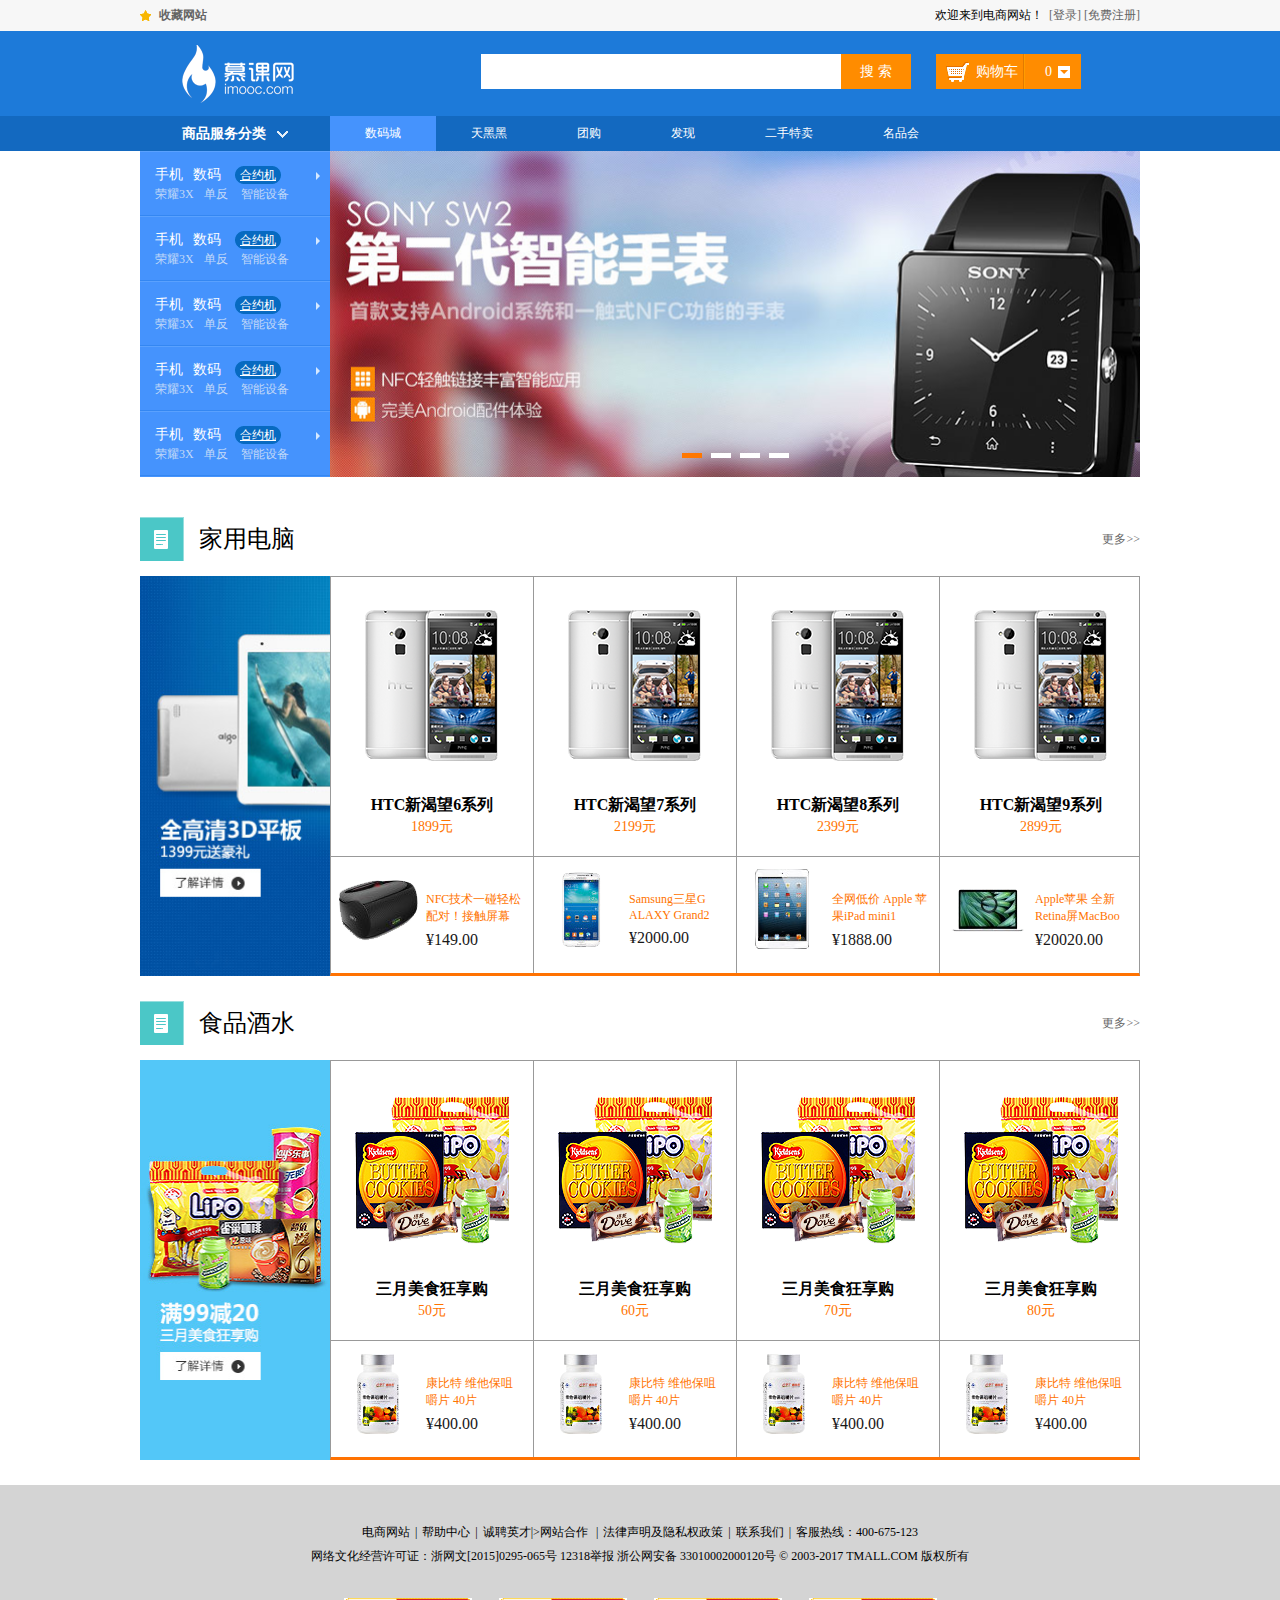
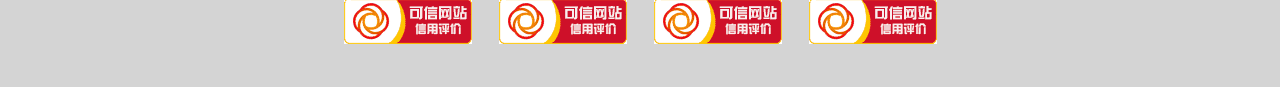
<file: index.html>
<!DOCTYPE html>
<html lang="en">

<head>
  <meta charset="UTF-8">
  <meta name="viewport" content="width=device-width, initial-scale=1.0">
  <meta http-equiv="X-UA-Compatible" content="ie=edge">
  <title>电商网站首页</title>
  <link href="css/reset.css" rel="stylesheet" type="text/css" />
  <link href="css/main.css" rel="stylesheet" type="text/css" />
  <script src="js/script.js" type="text/javascript"></script>
</head>

<body>

  <div class="headerBar">
    <div class="topBar">
      <div class="comWidth">
        <div class="leftArea">
          <a href="#" class="collection">收藏网站</a>
        </div>
        <div class="rightArea">
          欢迎来到电商网站！&nbsp;&nbsp;<a href="login.html">[登录]</a>&nbsp;<a href="register.html">[免费注册]</a>
        </div>
      </div>
    </div>
    <div class="logoBar">
      <div class="comWidth">
        <div class="logo fl">
          <a href="#"><img src="images/logo/logo.png" alt="电商网站" /></a>
        </div>
        <div class="search_box fl">
          <input type="text" class="search_text fl" />
          <input type="button" value="搜 索" class="search_btn fr" />
        </div>
        <div class="shopCar fr">
          <span class="shopText fl">购物车</span>
          <span class="shopNum fl">0</span>
        </div>
      </div>
    </div>

    <div class="navBox">
      <div class="comWidth">
        <div class="shopClass fl">
          <h3>商品服务分类<i></i></h3>
          <!--列表-->
          <div class="shopClass_show">
            <dl class="shopClass_item">
              <dt>
              <a href="#" class="b">手机</a><a href="#" class="b">数码</a> <a href="#" class="aLink">合约机</a>
              </dt>
              <dd>
                <a href="#">荣耀3X</a><a href="#">单反</a> <a href="#">智能设备</a>
              </dd>
            </dl>

            <dl class="shopClass_item">
              <dt>
              <a href="#" class="b">手机</a><a href="#" class="b">数码</a> <a href="#" class="aLink">合约机</a>
              </dt>
              <dd>
                <a href="#">荣耀3X</a><a href="#">单反</a> <a href="#">智能设备</a>
              </dd>
            </dl>

            <dl class="shopClass_item">
              <dt>
              <a href="#" class="b">手机</a><a href="#" class="b">数码</a> <a href="#" class="aLink">合约机</a>
              </dt>
              <dd>
                <a href="#">荣耀3X</a><a href="#">单反</a> <a href="#">智能设备</a>
              </dd>
            </dl>

            <dl class="shopClass_item">
              <dt>
              <a href="#" class="b">手机</a><a href="#" class="b">数码</a> <a href="#" class="aLink">合约机</a>
              </dt>
              <dd>
                <a href="#">荣耀3X</a><a href="#">单反</a> <a href="#">智能设备</a>
              </dd>
            </dl>

            <dl class="shopClass_item">
              <dt>
              <a href="#" class="b">手机</a><a href="#" class="b">数码</a> <a href="#" class="aLink">合约机</a>
              </dt>
              <dd>
                <a href="#">荣耀3X</a><a href="#">单反</a> <a href="#">智能设备</a>
              </dd>
            </dl>
          </div>
          <div class="shopClass_list hide">
            <div class="shopClass_cont">
              <dl class="shopList_item">
                <dt>数码</dt>
                <dd>
                  <a href="#">耳机</a>
                  <a href="#">手机壳</a>
                  <a href="#">显示器</a>
                  <a href="#">移动硬盘</a>
                  <a href="#">充电宝</a>
                  <a href="#">机械键盘</a>
                </dd>
              </dl>

              <dl class="shopList_item">
                <dt>女装</dt>
                <dd>
                  <a href="#">卫衣</a>
                  <a href="#">连衣裙</a>
                  <a href="#">衬衫</a>
                  <a href="#">t恤</a>
                  <a href="#">外套</a>
                  <a href="#">牛仔裤</a>
                </dd>
              </dl>

              <dl class="shopList_item">
                <dt>男装</dt>
                <dd>
                  <a href="#">冲锋衣</a>
                  <a href="#">外套</a>
                  <a href="#">夹克</a>
                  <a href="#">t恤</a>
                  <a href="#">牛仔裤</a>
                  <a href="#">衬衫</a>
                </dd>
              </dl>

              <dl class="shopList_item">
                <dt>母婴</dt>
                <dd>
                  <a href="#">玩具</a>
                  <a href="#">新款童装</a>
                  <a href="#">婴儿床</a>
                  <a href="#">亲子装</a>
                  <a href="#">童鞋</a>
                  <a href="#">婴儿服</a>
                </dd>
              </dl>

              <dl class="shopList_item">
                <dt>美妆</dt>
                <dd>
                  <a href="#">面膜</a>
                  <a href="#">香水</a>
                  <a href="#">口红</a>
                  <a href="#">洗发水</a>
                  <a href="#">眼霜</a>
                  <a href="#">洗面奶</a>
                </dd>
              </dl>

              <dl class="shopList_item">
                <dt>家居</dt>
                <dd>
                  <a href="#">沙发</a>
                  <a href="#">窗帘</a>
                  <a href="#">花架</a>
                  <a href="#">电脑桌</a>
                  <a href="#">衣柜</a>
                  <a href="#">鞋柜</a>
                  <a href="#">茶几</a>
                  <a href="#">藏酒柜</a>
                </dd>
              </dl>

              <dl class="shopList_item">
                <dt>美食</dt>
                <dd>
                  <a href="#">茶叶</a>
                  <a href="#">零食</a>
                  <a href="#">咖啡</a>
                  <a href="#">水果</a>
                  <a href="#">巧克力</a>
                  <a href="#">零食包</a>
                </dd>
              </dl>


              <!-- <dl class="shopList_item">
                <dt>户外运动</dt>
                <dd>
                  <a href="#">运动鞋</a>
                  <a href="#">钓竿</a>
                  <a href="#">运动套装</a>
                  <a href="#">篮球鞋</a>
                  <a href="#">运动裤</a>
                  <a href="#">安踏鞋</a>
                </dd>
              </dl> -->

              <div class="shopList_links">
                <a href="#">数码城数码城<span></span></a>
                <a href="#">数码城数码城<span></span></a>
              </div>

            </div>
          </div>
        </div>
        <ul class="nav fl">
          <li><a href="#" class="active">数码城</a></li>
          <li><a href="#">天黑黑</a></li>
          <li><a href="#">团购</a></li>
          <li><a href="#">发现</a></li>
          <li><a href="#">二手特卖</a></li>
          <li><a href="#">名品会</a></li>
        </ul>
      </div>
    </div>

  </div>

  <div class="banner comWidth clearfix">
    <div class="banner_bar banner_big" id="banner_bar">

      <ul class="imgBox" id="list" style="left: -810px;">
        <li><img src="images/banner/banner3.png" alt="1"></li>
        <li><img src="images/banner/banner0.png" alt="1"></li>
        <li><img src="images/banner/banner1.png" alt="2"></li>
        <li><img src="images/banner/banner2.png" alt="3"></li>
        <li><img src="images/banner/banner3.png" alt="4"></li>
        <li><img src="images/banner/banner0.png" alt="4"></li>
      </ul>
      <div class="imgNum" id="buttons">
        <span index="1" class="active"></span>
        <span index="2"></span>
        <span index="3"></span>
        <span index="4"></span>
      </div>
      <a href="javascript:;" id="prev" class="arrow">&lt;</a>
      <a href="javascript:;" id="next" class="arrow">&gt;</a>
    </div>
  </div>





  <div class="hr_25">

  </div>
  <div class="shopTit comWidth">
    <span class="icon"></span>
    <h3>家用电脑</h3>
    <a href="#" class="more">更多&gt;&gt;</a>
  </div>
  <div class="shopList comWidth">
    <div class="leftArea clearfix">
      <div class="banner_bar banner_sm">
        <ul class="imgBox">
          <li><a href="#"><img src="images/banner/banner_sm01.png" alt="banner" /></a></li>
          <li><a href="#"><img src="images/banner/banner_sm02.png" alt="banner" /></a></li>
        </ul>
        <div class="imgNum">
          <a href="#" class="active"></a>
          <a href="#"></a>

        </div>
      </div>
    </div>
    <div class="rightArea">
      <div class="shopList_top clearfix">
        <div class="shop_item">
          <div class="shop_img">
            <a href="#"><img src="images/shop/shop_phone.png" alt="HTC新渴望8系列"/></a>
          </div>
          <h3>HTC新渴望6系列</h3>
          <p>1899元</p>
        </div>

        <div class="shop_item">
          <div class="shop_img">
            <a href="#"><img src="images/shop/shop_phone.png" alt="HTC新渴望8系列"/></a>
          </div>
          <h3>HTC新渴望7系列</h3>
          <p>2199元</p>
        </div>

        <div class="shop_item">
          <div class="shop_img">
            <a href="#"><img src="images/shop/shop_phone.png" alt="HTC新渴望8系列"/></a>
          </div>
          <h3>HTC新渴望8系列</h3>
          <p>2399元</p>
        </div>

        <div class="shop_item">
          <div class="shop_img">
            <a href="#"><img src="images/shop/shop_phone.png" alt="HTC新渴望8系列"/></a>
          </div>
          <h3>HTC新渴望9系列</h3>
          <p>2899元</p>
        </div>


      </div>

      <div class="shopList_sm">
        <div class="shopItem_sm">
          <div class="shopItem_smImg">
            <a href="#"><img src="images/shop/shop_sm_cam.png" alt="" /></a>
          </div>
          <div class="shopItem_text">
            <p>
              NFC技术一碰轻松配对！接触屏幕
            </p>
            <h3>¥149.00</h3>
          </div>
        </div>

        <div class="shopItem_sm">
          <div class="shopItem_smImg">
            <a href="#"><img src="images/shop/shop_sm_samsung.png" alt="" /></a>
          </div>
          <div class="shopItem_text">
            <p>
              Samsung三星G ALAXY Grand2
            </p>
            <h3>¥2000.00</h3>
          </div>
        </div>

        <div class="shopItem_sm">
          <div class="shopItem_smImg">
            <a href="#"><img src="images/shop/shop_sm_ipad.png" alt="" /></a>
          </div>
          <div class="shopItem_text">
            <p>
              全网低价 Apple 苹果iPad mini1
            </p>
            <h3>¥1888.00</h3>
          </div>
        </div>

        <div class="shopItem_sm">
          <div class="shopItem_smImg">
            <a href="#"><img src="images/shop/shop_sm_apple.png" alt="" /></a>
          </div>
          <div class="shopItem_text">
            <p>
              Apple苹果 全新 Retina屏MacBoo
            </p>
            <h3>¥20020.00</h3>
          </div>
        </div>

      </div>

    </div>
  </div>

  <div class="clearfix"></div>
  <div class="hr_25">

  </div>
  <div class="shopTit comWidth">
    <span class="icon"></span>
    <h3>食品酒水</h3>
    <a href="#" class="more">更多&gt;&gt;</a>
  </div>

  <div class="shopList comWidth">
    <div class="leftArea clearfix">
      <div class="banner_bar banner_sm">
        <ul class="imgBox">
          <li><a href="#"><img src="images/banner/banner_sm02.png" alt="banner" /></a></li>
          <li><a href="#"><img src="images/banner/banner_sm01.png" alt="banner" /></a></li>
        </ul>
        <div class="imgNum">
          <a href="#" class="active"></a>
          <a href="#"></a>

        </div>
      </div>
    </div>
    <div class="rightArea">
      <div class="shopList_top clearfix">
        <div class="shop_item">
          <div class="shop_img">
            <a href="#"><img src="images/shop/shop_food.png" alt="HTC新渴望8系列"/></a>
          </div>
          <h3>三月美食狂享购</h3>
          <p>50元</p>
        </div>

        <div class="shop_item">
          <div class="shop_img">
            <a href="#"><img src="images/shop/shop_food.png" alt="HTC新渴望8系列"/></a>
          </div>
          <h3>三月美食狂享购</h3>
          <p>60元</p>
        </div>

        <div class="shop_item">
          <div class="shop_img">
            <a href="#"><img src="images/shop/shop_food.png" alt="HTC新渴望8系列"/></a>
          </div>
          <h3>三月美食狂享购</h3>
          <p>70元</p>
        </div>

        <div class="shop_item">
          <div class="shop_img">
            <a href="#"><img src="images/shop/shop_food.png" alt="HTC新渴望8系列"/></a>
          </div>
          <h3>三月美食狂享购</h3>
          <p>80元</p>
        </div>


      </div>

      <div class="shopList_sm">
        <div class="shopItem_sm">
          <div class="shopItem_smImg">
            <a href="#"><img src="images/shop/shop_sm_vitamin.png" alt="" /></a>
          </div>
          <div class="shopItem_text">
            <p>
              康比特 维他保咀 嚼片 40片
            </p>
            <h3>¥400.00</h3>
          </div>
        </div>

        <div class="shopItem_sm">
          <div class="shopItem_smImg">
            <a href="#"><img src="images/shop/shop_sm_vitamin.png" alt="" /></a>
          </div>
          <div class="shopItem_text">
            <p>
              康比特 维他保咀 嚼片 40片
            </p>
            <h3>¥400.00</h3>
          </div>
        </div>

        <div class="shopItem_sm">
          <div class="shopItem_smImg">
            <a href="#"><img src="images/shop/shop_sm_vitamin.png" alt="" /></a>
          </div>
          <div class="shopItem_text">
            <p>
              康比特 维他保咀 嚼片 40片
            </p>
            <h3>¥400.00</h3>
          </div>
        </div>

        <div class="shopItem_sm">
          <div class="shopItem_smImg">
            <a href="#"><img src="images/shop/shop_sm_vitamin.png" alt="" /></a>
          </div>
          <div class="shopItem_text">
            <p>
              康比特 维他保咀 嚼片 40片
            </p>
            <h3>¥400.00</h3>
          </div>
        </div>

      </div>

    </div>
  </div>

  <div class="hr_25">

  </div>
  <div class="clearfix"></div>
  <div class="footer">
    <p><a href="#">电商网站</a><i>|</i><a href="#">帮助中心</a><i>|</i><a href="#">诚聘英才</a<i>|</i>><a href="#">网站合作</a>
      <i>|</i><a href="#">法律声明及隐私权政策</a><i>|</i><a href="#">联系我们</a><i>|</i>客服热线：400-675-123</p>
    <p>网络文化经营许可证：浙网文[2015]0295-065号 12318举报 浙公网安备 33010002000120号 © 2003-2017 TMALL.COM 版权所有</p>
    <p class="web"><a href="#"><img src="images/logo/footer_logo.png" alt="logo" /></a>
      <a href="#"><img src="images/logo/footer_logo.png" alt="logo" /></a>
      <a href="#"><img src="images/logo/footer_logo.png" alt="logo" /></a>
      <a href="#"><img src="images/logo/footer_logo.png" alt="logo" /></a></p>
  </div>


</body>

</html>
</file>
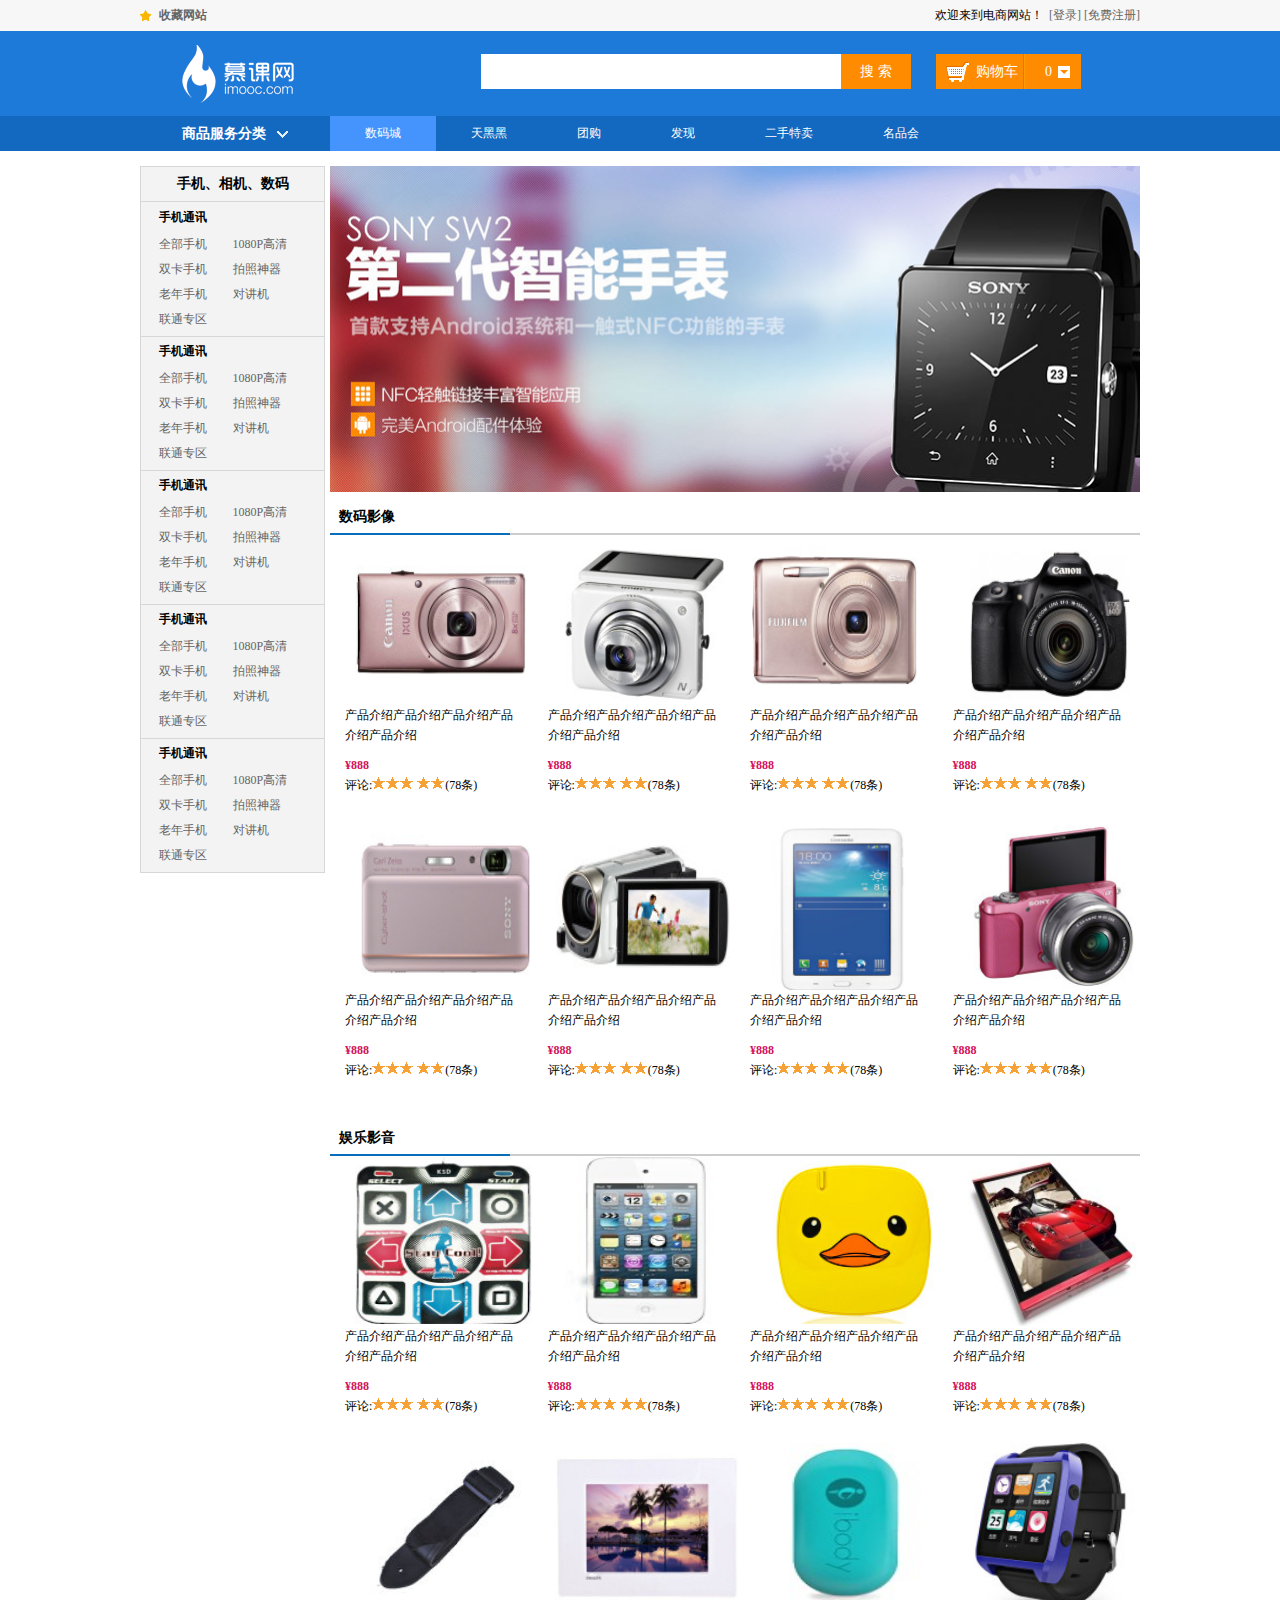
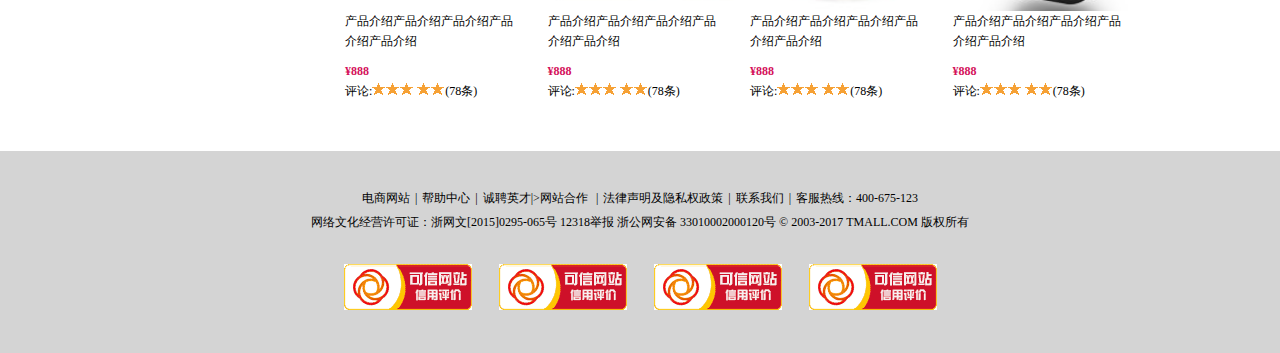
<file: classify.html>
<!DOCTYPE html>
<html lang="en">

<head>
  <meta charset="UTF-8">
  <meta name="viewport" content="width=device-width, initial-scale=1.0">
  <meta http-equiv="X-UA-Compatible" content="ie=edge">
  <title>产品分类</title>
  <link href="css/reset.css" rel="stylesheet" type="text/css" />
  <link href="css/main.css" rel="stylesheet" type="text/css" />
</head>

<body>
  <div class="headerBar">
    <div class="topBar">
      <div class="comWidth">
        <div class="leftArea">
          <a href="#" class="collection">收藏网站</a>
        </div>
        <div class="rightArea">
          欢迎来到电商网站！&nbsp;&nbsp;<a href="login.html">[登录]</a>&nbsp;<a href="register.html">[免费注册]</a>
        </div>
      </div>
    </div>
    <div class="logoBar">
      <div class="comWidth">
        <div class="logo fl">
          <a href="#"><img src="images/logo/logo.png" alt="电商网站" /></a>
        </div>
        <div class="search_box fl">
          <input type="text" class="search_text fl" />
          <input type="button" value="搜 索" class="search_btn fr" />
        </div>
        <div class="shopCar fr">
          <span class="shopText fl">购物车</span>
          <span class="shopNum fl">0</span>
        </div>
      </div>
    </div>

    <div class="navBox">
      <div class="comWidth">
        <div class="shopClass fl">
          <h3>商品服务分类<i></i></h3>
        </div>
        <ul class="nav fl">
          <li><a href="#" class="active">数码城</a></li>
          <li><a href="#">天黑黑</a></li>
          <li><a href="#">团购</a></li>
          <li><a href="#">发现</a></li>
          <li><a href="#">二手特卖</a></li>
          <li><a href="#">名品会</a></li>
        </ul>
      </div>
    </div>
  </div>

  <div class="hr_15"></div>
  <div class="clearfix"></div>
  <div class="comWidth products">
    <div class="leftArea">
      <div class="leftNav">
        <h3 class="nav_title">手机、相机、数码</h3>
        <div class="nav_cont">
          <h3>手机通讯</h3>
          <ul class="navCont_list clearfix">
            <li><a href="#">全部手机</a></li>
            <li><a href="#">1080P高清</a></li>
            <li><a href="#">双卡手机</a></li>
            <li><a href="#">拍照神器</a></li>
            <li><a href="#">老年手机</a></li>
            <li><a href="#">对讲机</a></li>
            <li><a href="#">联通专区</a></li>
          </ul>
        </div>

        <div class="nav_cont">
          <h3>手机通讯</h3>
          <ul class="navCont_list clearfix">
            <li><a href="#">全部手机</a></li>
            <li><a href="#">1080P高清</a></li>
            <li><a href="#">双卡手机</a></li>
            <li><a href="#">拍照神器</a></li>
            <li><a href="#">老年手机</a></li>
            <li><a href="#">对讲机</a></li>
            <li><a href="#">联通专区</a></li>
          </ul>
        </div>


        <div class="nav_cont">
          <h3>手机通讯</h3>
          <ul class="navCont_list clearfix">
            <li><a href="#">全部手机</a></li>
            <li><a href="#">1080P高清</a></li>
            <li><a href="#">双卡手机</a></li>
            <li><a href="#">拍照神器</a></li>
            <li><a href="#">老年手机</a></li>
            <li><a href="#">对讲机</a></li>
            <li><a href="#">联通专区</a></li>
          </ul>
        </div>


        <div class="nav_cont">
          <h3>手机通讯</h3>
          <ul class="navCont_list clearfix">
            <li><a href="#">全部手机</a></li>
            <li><a href="#">1080P高清</a></li>
            <li><a href="#">双卡手机</a></li>
            <li><a href="#">拍照神器</a></li>
            <li><a href="#">老年手机</a></li>
            <li><a href="#">对讲机</a></li>
            <li><a href="#">联通专区</a></li>
          </ul>
        </div>


        <div class="nav_cont">
          <h3>手机通讯</h3>
          <ul class="navCont_list clearfix">
            <li><a href="#">全部手机</a></li>
            <li><a href="#">1080P高清</a></li>
            <li><a href="#">双卡手机</a></li>
            <li><a href="#">拍照神器</a></li>
            <li><a href="#">老年手机</a></li>
            <li><a href="#">对讲机</a></li>
            <li><a href="#">联通专区</a></li>
          </ul>
        </div>
      </div>
    </div>
    <div class="rightArea">
      <div class="banner_bar banner_big">
        <ul class="imgBox">
          <li><a href="#"><img src="images/banner/banner0.png" alt="banner" /></a></li>
          <li><a href="#"><img src="images/banner/banner1.png" alt="banner" /></a></li>
          <li><a href="#"><img src="images/banner/banner2.png" alt="banner" /></a></li>
          <li><a href="#"><img src="images/banner/banner3.png" alt="banner" /></a></li>
        </ul>
        <div class="imgNum">
          <a href="#" class="active"></a>
          <a href="#"></a>
          <a href="#"></a>
          <a href="#"></a>
        </div>
      </div>

      <div class="hr_7"> </div>
      <div class="products_title">
        <h3>数码影像</h3>
      </div>

      <div class="products_list clearfix">
        <div class="item">
          <div class="item_cont">
            <div class="img_item">
              <a href="#"><img src="images/shop/products_canon.png" alt="" /></a>
            </div>
            <p><a href="#">产品介绍产品介绍产品介绍产品介绍产品介绍</a></p>
            <p class="money">¥888</p>
            <p>评论:<span class="stars"></span><span class="stars"></span><span class="stars"></span>
              <span class="stars"></span><span class="stars"></span><a href="#">(78条)</a></p>
          </div>
        </div>

        <div class="item">
          <div class="item_cont">
            <div class="img_item">
              <a href="#"><img src="images/shop/products_canon1.png" alt="" /></a>
            </div>
            <p><a href="#">产品介绍产品介绍产品介绍产品介绍产品介绍</a></p>
            <p class="money">¥888</p>
            <p>评论:<span class="stars"></span><span class="stars"></span><span class="stars"></span>
              <span class="stars"></span><span class="stars"></span><a href="#">(78条)</a></p>
          </div>
        </div>

        <div class="item">
          <div class="item_cont">
            <div class="img_item">
              <a href="#"><img src="images/shop/products_canon2.png" alt="" /></a>
            </div>
            <p><a href="#">产品介绍产品介绍产品介绍产品介绍产品介绍</a></p>
            <p class="money">¥888</p>
            <p>评论:<span class="stars"></span><span class="stars"></span><span class="stars"></span>
              <span class="stars"></span><span class="stars"></span><a href="#">(78条)</a></p>
          </div>
        </div>

        <div class="item">
          <div class="item_cont">
            <div class="img_item">
              <a href="#"><img src="images/shop/products_canon3.png" alt="" /></a>
            </div>
            <p><a href="#">产品介绍产品介绍产品介绍产品介绍产品介绍</a></p>
            <p class="money">¥888</p>
            <p>评论:<span class="stars"></span><span class="stars"></span><span class="stars"></span>
              <span class="stars"></span><span class="stars"></span><a href="#">(78条)</a></p>
          </div>
        </div>



        <div class="item">
          <div class="item_cont">
            <div class="img_item">
              <a href="#"><img src="images/shop/products_canon4.png" alt="" /></a>
            </div>
            <p><a href="#">产品介绍产品介绍产品介绍产品介绍产品介绍</a></p>
            <p class="money">¥888</p>
            <p>评论:<span class="stars"></span><span class="stars"></span><span class="stars"></span>
              <span class="stars"></span><span class="stars"></span><a href="#">(78条)</a></p>
          </div>
        </div>

        <div class="item">
          <div class="item_cont">
            <div class="img_item">
              <a href="#"><img src="images/shop/products_canon5.png" alt="" /></a>
            </div>
            <p><a href="#">产品介绍产品介绍产品介绍产品介绍产品介绍</a></p>
            <p class="money">¥888</p>
            <p>评论:<span class="stars"></span><span class="stars"></span><span class="stars"></span>
              <span class="stars"></span><span class="stars"></span><a href="#">(78条)</a></p>
          </div>
        </div>

        <div class="item">
          <div class="item_cont">
            <div class="img_item">
              <a href="#"><img src="images/shop/products_canon6.png" alt="" /></a>
            </div>
            <p><a href="#">产品介绍产品介绍产品介绍产品介绍产品介绍</a></p>
            <p class="money">¥888</p>
            <p>评论:<span class="stars"></span><span class="stars"></span><span class="stars"></span>
              <span class="stars"></span><span class="stars"></span><a href="#">(78条)</a></p>
          </div>
        </div>

        <div class="item">
          <div class="item_cont">
            <div class="img_item">
              <a href="#"><img src="images/shop/products_canon7.png" alt="" /></a>
            </div>
            <p><a href="#">产品介绍产品介绍产品介绍产品介绍产品介绍</a></p>
            <p class="money">¥888</p>
            <p>评论:<span class="stars"></span><span class="stars"></span><span class="stars"></span>
              <span class="stars"></span><span class="stars"></span><a href="#">(78条)</a></p>
          </div>
        </div>

      </div>

      <div class="hr_15"> </div>
      <div class="products_title clearfix">
        <h3>娱乐影音</h3>
      </div>
      <div class="products_list clearfix">
        <div class="item">
          <div class="item_cont">
            <div class="img_item">
              <a href="#"><img src="images/shop/entertainment.png" alt="" /></a>
            </div>
            <p><a href="#">产品介绍产品介绍产品介绍产品介绍产品介绍</a></p>
            <p class="money">¥888</p>
            <p>评论:<span class="stars"></span><span class="stars"></span><span class="stars"></span>
              <span class="stars"></span><span class="stars"></span><a href="#">(78条)</a></p>
          </div>
        </div>

        <div class="item">
          <div class="item_cont">
            <div class="img_item">
              <a href="#"><img src="images/shop/entertainment1.png" alt="" /></a>
            </div>
            <p><a href="#">产品介绍产品介绍产品介绍产品介绍产品介绍</a></p>
            <p class="money">¥888</p>
            <p>评论:<span class="stars"></span><span class="stars"></span><span class="stars"></span>
              <span class="stars"></span><span class="stars"></span><a href="#">(78条)</a></p>
          </div>
        </div>

        <div class="item">
          <div class="item_cont">
            <div class="img_item">
              <a href="#"><img src="images/shop/entertainment2.png" alt="" /></a>
            </div>
            <p><a href="#">产品介绍产品介绍产品介绍产品介绍产品介绍</a></p>
            <p class="money">¥888</p>
            <p>评论:<span class="stars"></span><span class="stars"></span><span class="stars"></span>
              <span class="stars"></span><span class="stars"></span><a href="#">(78条)</a></p>
          </div>
        </div>

        <div class="item">
          <div class="item_cont">
            <div class="img_item">
              <a href="#"><img src="images/shop/entertainment3.png" alt="" /></a>
            </div>
            <p><a href="#">产品介绍产品介绍产品介绍产品介绍产品介绍</a></p>
            <p class="money">¥888</p>
            <p>评论:<span class="stars"></span><span class="stars"></span><span class="stars"></span>
              <span class="stars"></span><span class="stars"></span><a href="#">(78条)</a></p>
          </div>
        </div>



        <div class="item">
          <div class="item_cont">
            <div class="img_item">
              <a href="#"><img src="images/shop/entertainment4.png" alt="" /></a>
            </div>
            <p><a href="#">产品介绍产品介绍产品介绍产品介绍产品介绍</a></p>
            <p class="money">¥888</p>
            <p>评论:<span class="stars"></span><span class="stars"></span><span class="stars"></span>
              <span class="stars"></span><span class="stars"></span><a href="#">(78条)</a></p>
          </div>
        </div>

        <div class="item">
          <div class="item_cont">
            <div class="img_item">
              <a href="#"><img src="images/shop/entertainment5.png" alt="" /></a>
            </div>
            <p><a href="#">产品介绍产品介绍产品介绍产品介绍产品介绍</a></p>
            <p class="money">¥888</p>
            <p>评论:<span class="stars"></span><span class="stars"></span><span class="stars"></span>
              <span class="stars"></span><span class="stars"></span><a href="#">(78条)</a></p>
          </div>
        </div>

        <div class="item">
          <div class="item_cont">
            <div class="img_item">
              <a href="#"><img src="images/shop/entertainment6.png" alt="" /></a>
            </div>
            <p><a href="#">产品介绍产品介绍产品介绍产品介绍产品介绍</a></p>
            <p class="money">¥888</p>
            <p>评论:<span class="stars"></span><span class="stars"></span><span class="stars"></span>
              <span class="stars"></span><span class="stars"></span><a href="#">(78条)</a></p>
          </div>
        </div>

        <div class="item">
          <div class="item_cont">
            <div class="img_item">
              <a href="#"><img src="images/shop/entertainment7.png" alt="" /></a>
            </div>
            <p><a href="#">产品介绍产品介绍产品介绍产品介绍产品介绍</a></p>
            <p class="money">¥888</p>
            <p>评论:<span class="stars"></span><span class="stars"></span><span class="stars"></span>
              <span class="stars"></span><span class="stars"></span><a href="#">(78条)</a></p>
          </div>
        </div>

      </div>


    </div>
  </div>


  <div class="clearfix"></div>
  <div class="footer">
    <p><a href="#">电商网站</a><i>|</i><a href="#">帮助中心</a><i>|</i><a href="#">诚聘英才</a<i>|</i>><a href="#">网站合作</a>
      <i>|</i><a href="#">法律声明及隐私权政策</a><i>|</i><a href="#">联系我们</a><i>|</i>客服热线：400-675-123</p>
    <p>网络文化经营许可证：浙网文[2015]0295-065号 12318举报 浙公网安备 33010002000120号 © 2003-2017 TMALL.COM 版权所有</p>
    <p class="web"><a href="#"><img src="images/logo/footer_logo.png" alt="logo" /></a>
      <a href="#"><img src="images/logo/footer_logo.png" alt="logo" /></a>
      <a href="#"><img src="images/logo/footer_logo.png" alt="logo" /></a>
      <a href="#"><img src="images/logo/footer_logo.png" alt="logo" /></a></p>
  </div>







</body>

</html>
</file>
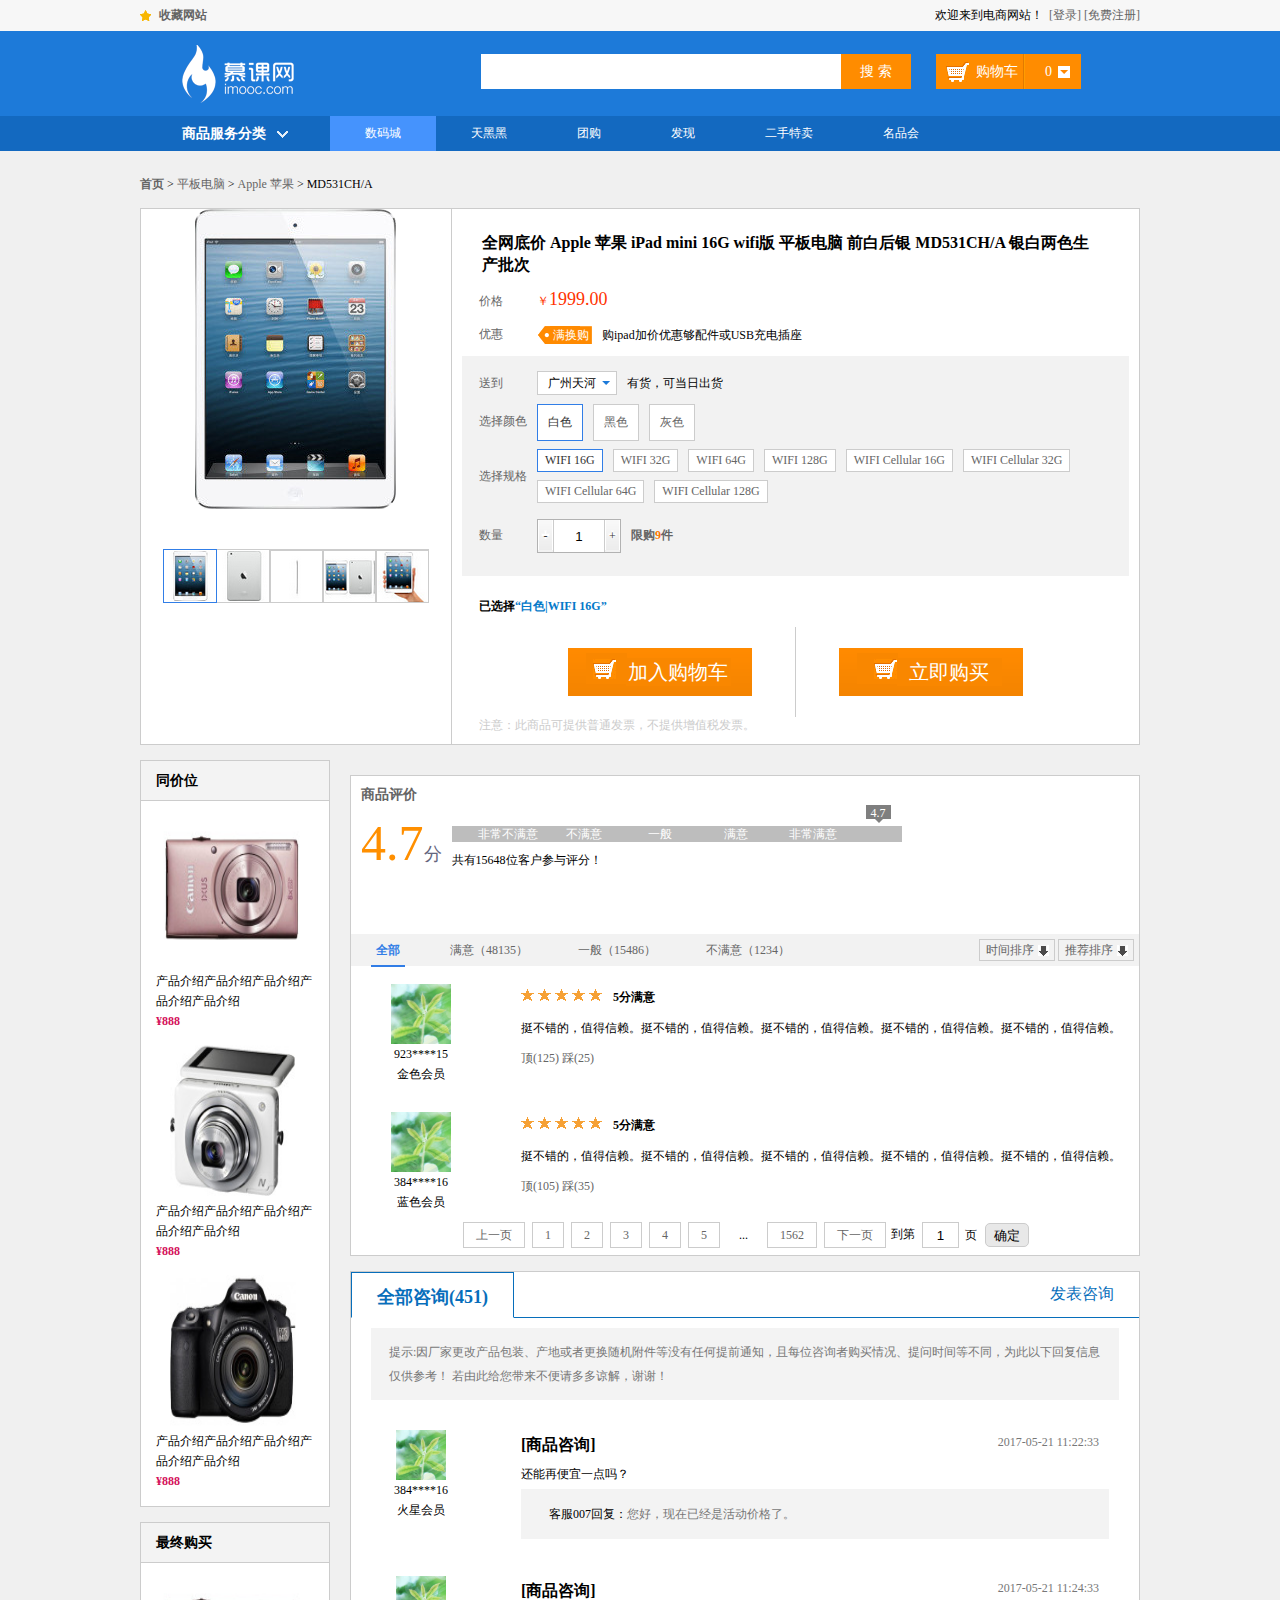
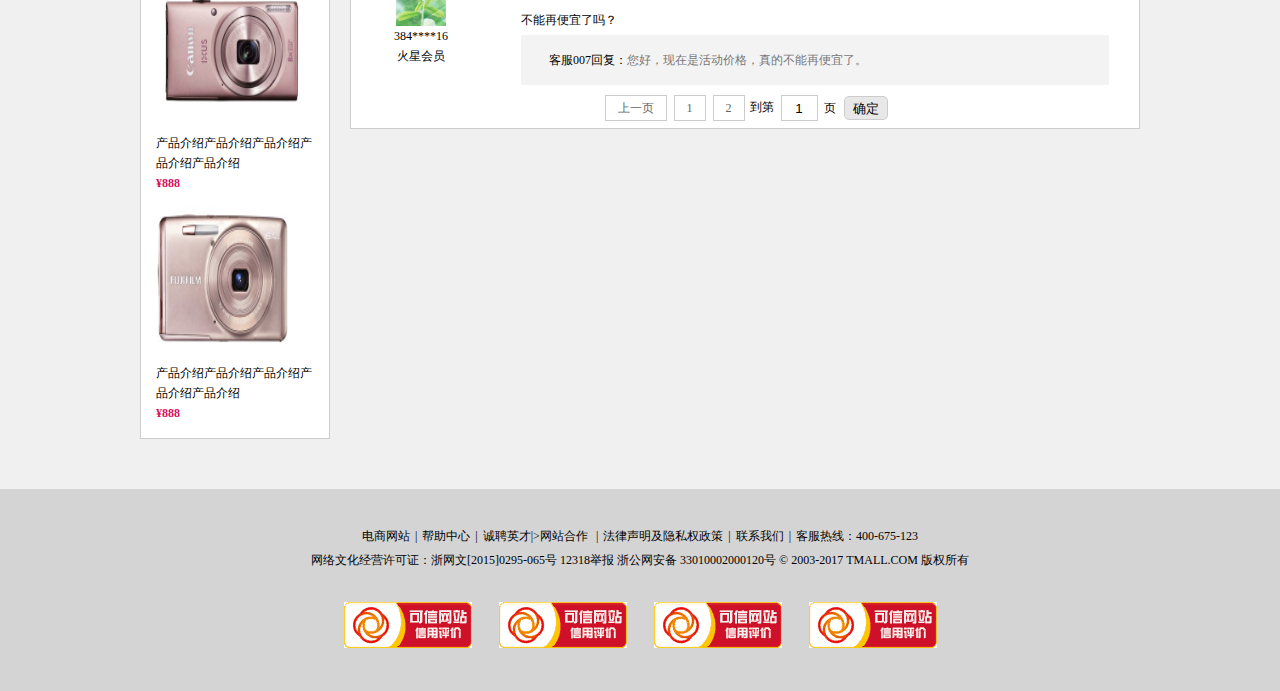
<file: evaluate.html>
<!DOCTYPE html>
<html lang="en">

<head>
  <meta charset="UTF-8">
  <meta name="viewport" content="width=device-width, initial-scale=1.0">
  <meta http-equiv="X-UA-Compatible" content="ie=edge">
  <title>商品评价</title>
  <link href="css/reset.css" rel="stylesheet" type="text/css" />
  <link href="css/main.css" rel="stylesheet" type="text/css" />
</head>

<body class="gray">
  <div class="headerBar">
    <div class="topBar">
      <div class="comWidth">
        <div class="leftArea">
          <a href="#" class="collection">收藏网站</a>
        </div>
        <div class="rightArea">
          欢迎来到电商网站！&nbsp;&nbsp;<a href="login.html">[登录]</a>&nbsp;<a href="register.html">[免费注册]</a>
        </div>
      </div>
    </div>
    <div class="logoBar">
      <div class="comWidth">
        <div class="logo fl">
          <a href="#"><img src="images/logo/logo.png" alt="电商网站" /></a>
        </div>
        <div class="search_box fl">
          <input type="text" class="search_text fl" />
          <input type="button" value="搜 索" class="search_btn fr" />
        </div>
        <div class="shopCar fr">
          <span class="shopText fl">购物车</span>
          <span class="shopNum fl">0</span>
        </div>
      </div>
    </div>


    <div class="navBox">
      <div class="comWidth">
        <div class="shopClass fl">
          <h3>商品服务分类<i></i></h3>
        </div>
        <ul class="nav fl">
          <li><a href="#" class="active">数码城</a></li>
          <li><a href="#">天黑黑</a></li>
          <li><a href="#">团购</a></li>
          <li><a href="#">发现</a></li>
          <li><a href="#">二手特卖</a></li>
          <li><a href="#">名品会</a></li>
        </ul>
      </div>
    </div>
  </div>


  <div class="userPosition comWidth">
    <strong><a href="#">首页</a></strong>
    <span>&nbsp;&gt;&nbsp;</span>
    <a href="#">平板电脑</a>
    <span>&nbsp;&gt;&nbsp;</span>
    <a href="#">Apple 苹果</a>
    <span>&nbsp;&gt;&nbsp;</span>
    <em>MD531CH/A </em>
  </div>
  <div class="description_info comWidth">
    <div class="description clearfix">
      <div class="leftArea">
        <div class="description_imgs">
          <div class="des_imgs_big">
            <img src="images/shop/des_imgs_big.png" alt="" />
          </div>
          <ul class="des_imgs_sm clearfix">
            <li><a href="#"><img src="images/shop/des_imgs_sm.png"  class="active" alt=""/></a></li>
            <li><a href="#"><img src="images/shop/des_imgs_sm1.png"  alt="" /></a></li>
            <li><a href="#"><img src="images/shop/des_imgs_sm2.png" alt="" /></a></li>
            <li><a href="#"><img src="images/shop/des_imgs_sm3.png" alt="" /></a></li>
            <li><a href="#"><img src="images/shop/des_imgs_sm4.png" alt="" /></a></li>
          </ul>
        </div>
      </div>
      <div class="rightArea">
        <div class="des_content">
          <h3 class="des_content_tit">全网底价 Apple 苹果 iPad mini 16G wifi版 平板电脑 前白后银 MD531CH/A 银白两色生 产批次</h3>
          <div class="dl clearfix">
            <div class="dt">价格</div>
            <div class="dd"><span class="des_money"><em>￥</em>1999.00</span></div>
          </div>

          <div class="dl clearfix">
            <div class="dt">优惠</div>
            <div class="dd">
              <span class="des_discount"><i class="des_discount_icon">满换购</i><em>购ipad加价优惠够配件或USB充电插座</em></span></div>
          </div>

          <div class="des_position">
            <div class="dl clearfix">
              <div class="dt">送到</div>
              <div class="dd">
                <div class="select">
                  <h3>广州天河</h3><span></span>
                  <ul class="show_select">
                    <li>黄埔</li>
                    <li>越秀</li>
                    <li>白云</li>
                  </ul>

                </div>
              </div>

              <span class="theGoods">有货，可当日出货</span>
            </div>

            <div class="dl clearfix">
              <div class="dt colorSelect">选择颜色</div>
              <div class="dd clearfix">
                <div class="des_item des_item_active">白色</div>
                <div class="des_item">黑色</div>
                <div class="des_item">灰色</div>
              </div>
            </div>


            <div class="dl clearfix">
              <div class="dt des_select_more">选择规格</div>
              <div class="dd clearfix ">
                <div class="des_item des_item_sm des_item_active">WIFI 16G</div>
                <div class="des_item des_item_sm">WIFI 32G</div>
                <div class="des_item des_item_sm">WIFI 64G</div>
                <div class="des_item des_item_sm">WIFI 128G</div>
                <div class="des_item des_item_sm">WIFI Cellular 16G</div>
                <div class="des_item des_item_sm">WIFI Cellular 32G</div>
                <div class="des_item des_item_sm">WIFI Cellular 64G</div>
                <div class="des_item des_item_sm">WIFI Cellular 128G</div>
              </div>
            </div>

            <div class="dl">
              <div class="dt des_num_select">数量</div>
              <div class="dd clearfix">
                <div class="des_number">
                  <div class="reduction">-</div>
                  <div class="des_input">
                    <input type="text" value="1" /></div>
                  <div class="plus">+</div>
                </div>
                <span class="buy">限购<em>9</em>件</span>
              </div>
            </div>


          </div>

          <div class="des_select">
            已选择<span>“白色|WIFI 16G”</span>
          </div>

          <div class="shopping_cart">

            <a href="#" class="shopping_btn"><i class="shopcar"></i>加入购物车</a>

            <span class="line"></span>

            <a href="#" class="buynow_btn"><i class="shopcar"></i>立即购买</a>
          </div>
          <div class="shop_invoice">
            注意：此商品可提供普通发票，不提供增值税发票。
          </div>
        </div>
      </div>
    </div>
  </div>
  <div class="hr_15"></div>
  <div class="des_info comWidth clearfix">
    <div class="leftArea">
      <div class="recommend">
        <h3 class="tit">同价位</h3>

        <div class="item">
          <div class="item_cont">
            <div class="img_item">
              <a href="#"><img src="images/shop/products_canon.png" alt="" /></a>
            </div>
            <p><a href="#">产品介绍产品介绍产品介绍产品介绍产品介绍</a></p>
            <p class="money">¥888</p>
          </div>
        </div>

        <div class="item">
          <div class="item_cont">
            <div class="img_item">
              <a href="#"><img src="images/shop/products_canon1.png" alt="" /></a>
            </div>
            <p><a href="#">产品介绍产品介绍产品介绍产品介绍产品介绍</a></p>
            <p class="money">¥888</p>
          </div>
        </div>

        <div class="item">
          <div class="item_cont">
            <div class="img_item">
              <a href="#"><img src="images/shop/products_canon3.png" alt="" /></a>
            </div>
            <p><a href="#">产品介绍产品介绍产品介绍产品介绍产品介绍</a></p>
            <p class="money">¥888</p>
          </div>
        </div>
      </div>

      <div class="hr_15"></div>

      <div class="recommend">
        <h3 class="tit">最终购买</h3>

        <div class="item">
          <div class="item_cont">
            <div class="img_item">
              <a href="#"><img src="images/shop/products_canon.png" alt="" /></a>
            </div>
            <p><a href="#">产品介绍产品介绍产品介绍产品介绍产品介绍</a></p>
            <p class="money">¥888</p>
          </div>
        </div>


        <div class="item">
          <div class="item_cont">
            <div class="img_item">
              <a href="#"><img src="images/shop/products_canon2.png" alt="" /></a>
            </div>
            <p><a href="#">产品介绍产品介绍产品介绍产品介绍产品介绍</a></p>
            <p class="money">¥888</p>
          </div>
        </div>

      </div>
    </div>


    <div class="rightArea">
      <!-- <div class="des_infoContent">
        <ul class="des_tit">
          <li class="active"><span>产品介绍</span></li>
          <li><span>商品评价(9652)</span></li>
        </ul>
        <div class="ad">
          <a href="#"><img src="images/logo/ad.png" /></a>
        </div>

        <div class="info_text">
          <div class="info_tit">
            <h3>强烈推荐</h3>
            <h4>货比三家</h4>
          </div>
          <p>
            现在就是买mini的好时候！换代清仓直降，但苹果品质不变！A5双核，内置Lightning闪电接口，正反可插，方便人性。 小身材，炫丽的7.9英寸显示屏，7.2mm的厚度，薄如铅笔。女生包包随身携带更时尚！ facetime视频通话，与密友24小时畅聊不断线。微信倾力打造，你的智能助理。 苹果的牌子就不用我说了，1111补仓，存货不多哦！
          </p>
          <div class="hr_45"> </div>

          <div class="info_tit">
            <h3>精美图片</h3>

          </div>
          <p>
            苹果iPad7.9 英寸显示屏可带来新的iPad体验，绚丽的显示屏，在每一寸画面中呈现灵动鲜活的美妙影像。 苹果miniMD528CH/A采用500 万像素 iSight 摄像头，清晰记录每一次的幸福。
          </p>
          <div class="hr_45"> </div>

          <img src="images/logo/ipad.png" class="center" />
          <div class="hr_45"> </div>

        </div>

      </div> -->
      <div class="hr_15"></div>

      <div class="des_infoContent">
        <h3 class="shopDes_tit">商品评价</h3>
        <div class="score_box clearfix">
          <div class="score">
            <span>4.7</span><em>分</em>
          </div>
          <div class="score_speed">
            <ul class="score_speed_text">
              <li class="speed_01">非常不满意</li>
              <li class="speed_02">不满意</li>
              <li class="speed_03">一般</li>
              <li class="speed_04">满意</li>
              <li>非常满意</li>
            </ul>
            <div class="score_num">
              4.7<i></i>
            </div>
            <p>共有15648位客户参与评分！</p>
          </div>
        </div>


        <div class="review_tab">
          <ul class="review fl">
            <li><a href="#" class="active">全部</a></li>
            <li><a href="#">满意（48135）</a></li>
            <li><a href="#">一般（15486）</a></li>
            <li><a href="#">不满意（1234）</a></li>
          </ul>
          <div class="review_sort fr">
            <a href="#" class="review_time">时间排序</a>
            <a href="#" class="review_reco">推荐排序</a>
          </div>
        </div>

        <div class="review_listBox">
          <div class="review_list clearfix">
            <div class="review_uesrHead fl">
              <div class="review_user">
                <img src="images/logo/user.jpg" alt="" />
                <p>923****15</p>
                <p>金色会员</p>
              </div>
            </div>
            <div class="review_cont">
              <div class="review_t clearfix">
                <div class="starsBox fl">
                  <span class="stars"></span> <span class="stars"></span>
                  <span class="stars"></span> <span class="stars"></span>
                  <span class="stars"></span>
                </div>
                <span class="stars_text fl">5分满意</span>
              </div>
              <p>挺不错的，值得信赖。挺不错的，值得信赖。挺不错的，值得信赖。挺不错的，值得信赖。挺不错的，值得信赖。
              </p>
              <p><a href="#" class="ding">顶(125)</a>
                <a href="#" class="cai">踩(25)</a></p>
            </div>
          </div>

          <div class="review_list clearfix">
            <div class="review_uesrHead fl">
              <div class="review_user">
                <img src="images/logo/user.jpg" alt="" />
                <p>384****16</p>
                <p>蓝色会员</p>
              </div>
            </div>
            <div class="review_cont">
              <div class="review_t clearfix">
                <div class="starsBox fl">
                  <span class="stars"></span> <span class="stars"></span>
                  <span class="stars"></span> <span class="stars"></span>
                  <span class="stars"></span>
                </div>
                <span class="stars_text fl">5分满意</span>
              </div>
              <p>挺不错的，值得信赖。挺不错的，值得信赖。挺不错的，值得信赖。挺不错的，值得信赖。挺不错的，值得信赖。
              </p>
              <p><a href="#" class="ding">顶(105)</a>
                <a href="#" class="cai">踩(35)</a></p>
            </div>
          </div>
        </div>

        <div class="page">
          <a href="#">上一页</a>
          <a href="#">1</a>
          <a href="#">2</a>
          <a href="#">3</a>
          <a href="#">4</a>
          <a href="#">5</a>
          <span class="hl">...</span>
          <a href="#">1562</a>
          <a href="#">下一页</a> 到第
          </span>
          <input type="text" class="pageNum" value="1" /><span class="ye">页</span><input type="button" value="确定" class="page_btn" />
        </div>

        <div class="hr_7"></div>

      </div>

      <div class="hr_15"> </div>
      <div class="consultation_info">
        <div class="consultation_tab clearfix">
          <span class="active fl">全部咨询(451)</span>
          <span class="fr">发表咨询</span>
        </div>
        <div class="consultation_hint">
          <span>提示:因厂家更改产品包装、产地或者更换随机附件等没有任何提前通知，且每位咨询者购买情况、提问时间等不同，为此以下回复信息仅供参考！
            若由此给您带来不便请多多谅解，谢谢！</span>
        </div>


        <div class="consultation_list clearfix">
          <div class="consultation_uesrHead fl">
            <div class="consultation_user">
              <img src="images/logo/user.jpg" alt="" />
              <p>384****16</p>
              <p>火星会员</p>
            </div>
          </div>
          <div class="consultation_cont clearfix">
            <div class="consultation_t">
              <span class="consult_time fr">2017-05-21 11:22:33</span>
              <span class="consult_text fl">[商品咨询]</span>
            </div>
            <p>还能再便宜一点吗？</p>
            <div class="consultation_reply_box">
              <p>客服007回复：<span class="consultation_reply">您好，现在已经是活动价格了。</span></p>
            </div>
          </div>
        </div>

        <div class="hr_7"></div>
        <div class="consultation_list clearfix">
          <div class="consultation_uesrHead fl">
            <div class="consultation_user">
              <img src="images/logo/user.jpg" alt="" />
              <p>384****16</p>
              <p>火星会员</p>
            </div>
          </div>
          <div class="consultation_cont">
            <div class="consultation_t clearfix">
              <span class="consult_time fr">2017-05-21 11:24:33</span>
              <span class="consult_text fl">[商品咨询]</span>
            </div>
            <p>不能再便宜了吗？</p>
            <div class="consultation_reply_box">
              <p>客服007回复：<span class="consultation_reply">您好，现在是活动价格，真的不能再便宜了。</span></p>
            </div>
          </div>
        </div>

        <div class="page">
          <a href="#">上一页</a>
          <a href="#">1</a>
          <a href="#">2</a> 到第
          </span>
          <input type="text" class="pageNum" value="1" /><span class="ye">页</span><input type="button" value="确定" class="page_btn" />
        </div>

        <div class="hr_7"></div>
      </div>



    </div>
  </div>


  <div class="hr_25"></div>
  <div class="clearfix"></div>
  <div class="footer">
    <p><a href="#">电商网站</a><i>|</i><a href="#">帮助中心</a><i>|</i><a href="#">诚聘英才</a<i>|</i>><a href="#">网站合作</a>
      <i>|</i><a href="#">法律声明及隐私权政策</a><i>|</i><a href="#">联系我们</a><i>|</i>客服热线：400-675-123</p>
    <p>网络文化经营许可证：浙网文[2015]0295-065号 12318举报 浙公网安备 33010002000120号 © 2003-2017 TMALL.COM 版权所有</p>
    <p class="web"><a href="#"><img src="images/logo/footer_logo.png" alt="logo" /></a>
      <a href="#"><img src="images/logo/footer_logo.png" alt="logo" /></a>
      <a href="#"><img src="images/logo/footer_logo.png" alt="logo" /></a>
      <a href="#"><img src="images/logo/footer_logo.png" alt="logo" /></a></p>
  </div>







</body>

</html>
</file>
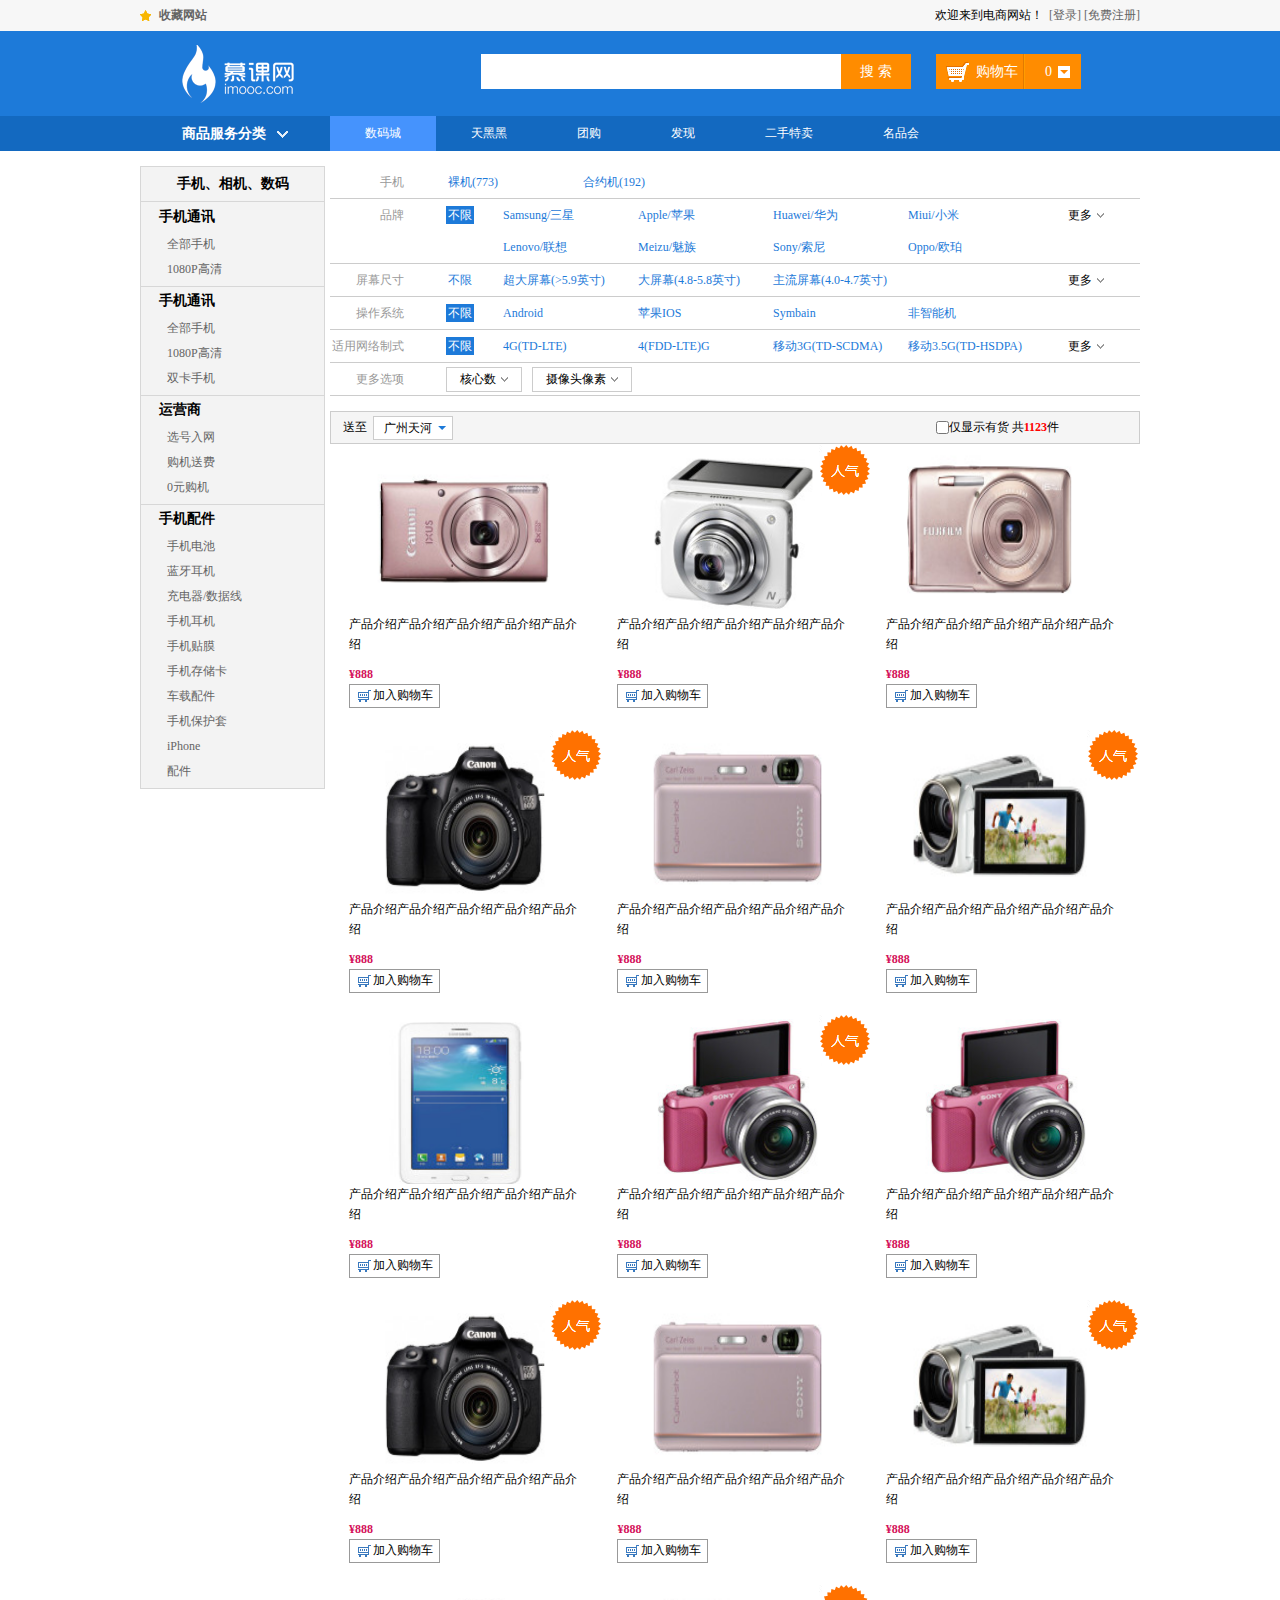
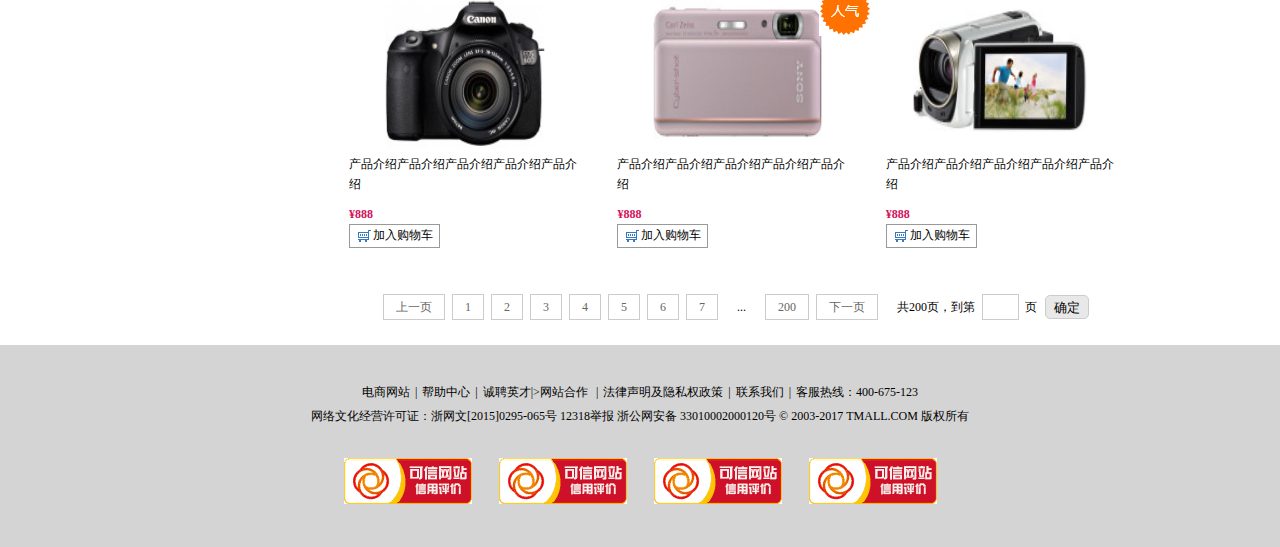
<file: filterPage.html>
<!DOCTYPE html>
<html lang="en">

<head>
  <meta charset="UTF-8">
  <meta name="viewport" content="width=device-width, initial-scale=1.0">
  <meta http-equiv="X-UA-Compatible" content="ie=edge">
  <title>筛选页</title>
  <link href="css/reset.css" rel="stylesheet" type="text/css" />
  <link href="css/main.css" rel="stylesheet" type="text/css" />
</head>

<body>
  <div class="headerBar">
    <div class="topBar">
      <div class="comWidth">
        <div class="leftArea">
          <a href="#" class="collection">收藏网站</a>
        </div>
        <div class="rightArea">
          欢迎来到电商网站！&nbsp;&nbsp;<a href="login.html">[登录]</a>&nbsp;<a href="register.html">[免费注册]</a>
        </div>
      </div>
    </div>
    <div class="logoBar">
      <div class="comWidth">
        <div class="logo fl">
          <a href="#"><img src="images/logo/logo.png" alt="电商网站" /></a>
        </div>
        <div class="search_box fl">
          <input type="text" class="search_text fl" />
          <input type="button" value="搜 索" class="search_btn fr" />
        </div>
        <div class="shopCar fr">
          <span class="shopText fl">购物车</span>
          <span class="shopNum fl">0</span>
        </div>
      </div>
    </div>

    <div class="navBox">
      <div class="comWidth">
        <div class="shopClass fl">
          <h3>商品服务分类<i></i></h3>
        </div>
        <ul class="nav fl">
          <li><a href="#" class="active">数码城</a></li>
          <li><a href="#">天黑黑</a></li>
          <li><a href="#">团购</a></li>
          <li><a href="#">发现</a></li>
          <li><a href="#">二手特卖</a></li>
          <li><a href="#">名品会</a></li>
        </ul>
      </div>
    </div>
  </div>

  <div class="hr_15"></div>
  <div class="clearfix"></div>
  <div class="comWidth products">
    <div class="leftArea">
      <div class="leftNav vertical">
        <h3 class="nav_title">手机、相机、数码</h3>

        <div class="nav_cont">
          <h3>手机通讯</h3>
          <ul class="navCont_list clearfix">
            <li><a href="#">全部手机</a></li>
            <li><a href="#">1080P高清</a></li>
          </ul>
        </div>

        <div class="nav_cont">
          <h3>手机通讯</h3>
          <ul class="navCont_list clearfix">
            <li><a href="#">全部手机</a></li>
            <li><a href="#">1080P高清</a></li>
            <li><a href="#">双卡手机</a></li>

          </ul>
        </div>

        <div class="nav_cont">
          <h3>运营商</h3>
          <ul class="navCont_list clearfix">
            <li><a href="#">选号入网</a></li>
            <li><a href="#">购机送费</a></li>
            <li><a href="#">0元购机</a></li>
          </ul>
        </div>


        <div class="nav_cont">
          <h3>手机配件</h3>
          <ul class="navCont_list clearfix">
            <li><a href="#">手机电池</a></li>
            <li><a href="#">蓝牙耳机</a></li>
            <li><a href="#">充电器/数据线</a></li>
            <li><a href="#">手机耳机</a></li>
            <li><a href="#">手机贴膜</a></li>
            <li><a href="#">手机存储卡</a></li>
            <li><a href="#">车载配件</a></li>
            <li><a href="#">手机保护套</a></li>
            <li><a href="#">iPhone</a></li>
            <li><a href="#">配件</a></li>
          </ul>
        </div>

      </div>
    </div>
    <div class="rightArea">

      <div class="screening_box">

        <dl class="screening clearfix">
          <dt>手机</dt>
          <dd class="screening_list">
            <ul class="clearfix">
              <li><a href="#">裸机(773)</a></li>
              <li><a href="#">合约机(192)</a></li>
            </ul>
          </dd>
        </dl>

        <dl class="screening clearfix">
          <dt>品牌</dt>
          <dd class="limit"><a href="#" class="active">不限</a></dd>
          <dd class="screening_list">
            <ul class="clearfix">
              <li><a href="#">Samsung/三星</a></li>
              <li><a href="#">Apple/苹果</a></li>
              <li><a href="#">Huawei/华为</a></li>
              <li><a href="#">Miui/小米</a></li>
              <li><a href="#">Lenovo/联想</a></li>
              <li><a href="#">Meizu/魅族</a></li>
              <li><a href="#">Sony/索尼</a></li>
              <li><a href="#">Oppo/欧珀</a></li>
            </ul>

          </dd>
          <dd class="limit_more"><a href="#">更多</a></dd>

        </dl>

        <dl class="screening clearfix">
          <dt>屏幕尺寸</dt>
          <dd class="limit"><a href="#">不限</a></dd>
          <dd class="screening_list">
            <ul class="clearfix">
              <li><a href="#">超大屏幕(>5.9英寸)</a></li>
              <li><a href="#">大屏幕(4.8-5.8英寸)</a></li>
              <li><a href="#">主流屏幕(4.0-4.7英寸)</a></li>
            </ul>
          </dd>
          <dd class="limit_more"><a href="#">更多</a></dd>
        </dl>

        <dl class="screening clearfix">
          <dt>操作系统</dt>
          <dd class="limit"><a href="#" class="active">不限</a></dd>
          <dd class="screening_list">
            <ul class="clearfix">
              <li><a href="#">Android</a></li>
              <li><a href="#">苹果IOS</a></li>
              <li><a href="#">Symbain</a></li>
              <li><a href="#">非智能机</a></li>
            </ul>
          </dd>
        </dl>

        <dl class="screening clearfix">
          <dt>适用网络制式</dt>
          <dd class="limit"><a href="#" class="active">不限</a></dd>
          <dd class="screening_list">
            <ul class="clearfix">
              <li><a href="#">4G(TD-LTE)</a></li>
              <li><a href="#">4(FDD-LTE)G</a></li>
              <li><a href="#">移动3G(TD-SCDMA)</a></li>
              <li><a href="#">移动3.5G(TD-HSDPA)</a></li>
            </ul>
          </dd>
          <dd class="limit_more"><a href="#">更多</a></dd>
        </dl>


        <dl class="screening clearfix">
          <dt>更多选项</dt>

          <dd class="screening_list">
            <div class="screening_more">
              <a href="#">核心数</a>
            </div>
            <div class="screening_more">
              <a href="#">摄像头像素</a>
            </div>
          </dd>
        </dl>
      </div>


      <div class="hr_15"></div>
      <div class="addInfo">
        <div class="address">
          <span class="address_text">送至</span>
          <div class="select">
            <h3>广州天河</h3><span></span>
            <ul class="show_select">
              <li>黄埔</li>
              <li>越秀</li>
              <li>白云</li>
            </ul>

          </div>
        </div>
        <div class="fr screen_text">
          <span class="check">
            <input type="checkbox" id="check"/><label for="check">仅显示有货 </label></span>
          <span class="shop_number">共<em>1123</em>件</span>
        </div>
      </div>




      <div class="products_list screening_list_more clearfix">
        <div class="item">
          <div class="item_cont">
            <div class="img_item">
              <a href="#"><img src="images/shop/products_canon.png" alt="" /></a>
            </div>
            <p><a href="#">产品介绍产品介绍产品介绍产品介绍产品介绍</a></p>
            <p class="money">¥888</p>
            <p><a href="#" class="addCar">加入购物车</a></p>
          </div>
        </div>

        <div class="item">
          <div class="item_cont">
            <div class="img_item">
              <a href="#"><img src="images/shop/products_canon1.png" alt="" /></a>
            </div>
            <p><a href="#">产品介绍产品介绍产品介绍产品介绍产品介绍</a></p>
            <p class="money">¥888</p>
            <p><a href="#" class="addCar">加入购物车</a></p>
          </div>
          <div class="pop"></div>
        </div>

        <div class="item">
          <div class="item_cont">
            <div class="img_item">
              <a href="#"><img src="images/shop/products_canon2.png" alt="" /></a>
            </div>
            <p><a href="#">产品介绍产品介绍产品介绍产品介绍产品介绍</a></p>
            <p class="money">¥888</p>
            <p><a href="#" class="addCar">加入购物车</a></p>
          </div>
        </div>

        <div class="item">
          <div class="item_cont">
            <div class="img_item">
              <a href="#"><img src="images/shop/products_canon3.png" alt="" /></a>
            </div>
            <p><a href="#">产品介绍产品介绍产品介绍产品介绍产品介绍</a></p>
            <p class="money">¥888</p>
            <p><a href="#" class="addCar">加入购物车</a></p>
          </div>
          <div class="pop"></div>
        </div>



        <div class="item">
          <div class="item_cont">
            <div class="img_item">
              <a href="#"><img src="images/shop/products_canon4.png" alt="" /></a>
            </div>
            <p><a href="#">产品介绍产品介绍产品介绍产品介绍产品介绍</a></p>
            <p class="money">¥888</p>
            <p><a href="#" class="addCar">加入购物车</a></p>
          </div>
        </div>

        <div class="item">
          <div class="item_cont">
            <div class="img_item">
              <a href="#"><img src="images/shop/products_canon5.png" alt="" /></a>
            </div>
            <p><a href="#">产品介绍产品介绍产品介绍产品介绍产品介绍</a></p>
            <p class="money">¥888</p>
            <p><a href="#" class="addCar">加入购物车</a></p>
          </div>
          <div class="pop"></div>
        </div>

        <div class="item">
          <div class="item_cont">
            <div class="img_item">
              <a href="#"><img src="images/shop/products_canon6.png" alt="" /></a>
            </div>
            <p><a href="#">产品介绍产品介绍产品介绍产品介绍产品介绍</a></p>
            <p class="money">¥888</p>
            <p><a href="#" class="addCar">加入购物车</a></p>
          </div>
        </div>

        <div class="item">
          <div class="item_cont">
            <div class="img_item">
              <a href="#"><img src="images/shop/products_canon7.png" alt="" /></a>
            </div>
            <p><a href="#">产品介绍产品介绍产品介绍产品介绍产品介绍</a></p>
            <p class="money">¥888</p>
            <p><a href="#" class="addCar">加入购物车</a></p>
          </div>
          <div class="pop"></div>
        </div>


        <div class="item">
          <div class="item_cont">
            <div class="img_item">
              <a href="#"><img src="images/shop/products_canon7.png" alt="" /></a>
            </div>
            <p><a href="#">产品介绍产品介绍产品介绍产品介绍产品介绍</a></p>
            <p class="money">¥888</p>
            <p><a href="#" class="addCar">加入购物车</a></p>
          </div>
        </div>



        <div class="item">
          <div class="item_cont">
            <div class="img_item">
              <a href="#"><img src="images/shop/products_canon3.png" alt="" /></a>
            </div>
            <p><a href="#">产品介绍产品介绍产品介绍产品介绍产品介绍</a></p>
            <p class="money">¥888</p>
            <p><a href="#" class="addCar">加入购物车</a></p>
          </div>
          <div class="pop"></div>
        </div>



        <div class="item">
          <div class="item_cont">
            <div class="img_item">
              <a href="#"><img src="images/shop/products_canon4.png" alt="" /></a>
            </div>
            <p><a href="#">产品介绍产品介绍产品介绍产品介绍产品介绍</a></p>
            <p class="money">¥888</p>
            <p><a href="#" class="addCar">加入购物车</a></p>
          </div>
        </div>

        <div class="item">
          <div class="item_cont">
            <div class="img_item">
              <a href="#"><img src="images/shop/products_canon5.png" alt="" /></a>
            </div>
            <p><a href="#">产品介绍产品介绍产品介绍产品介绍产品介绍</a></p>
            <p class="money">¥888</p>
            <p><a href="#" class="addCar">加入购物车</a></p>
          </div>
          <div class="pop"></div>
        </div>




        <div class="item">
          <div class="item_cont">
            <div class="img_item">
              <a href="#"><img src="images/shop/products_canon3.png" alt="" /></a>
            </div>
            <p><a href="#">产品介绍产品介绍产品介绍产品介绍产品介绍</a></p>
            <p class="money">¥888</p>
            <p><a href="#" class="addCar">加入购物车</a></p>
          </div>
        </div>



        <div class="item">
          <div class="item_cont">
            <div class="img_item">
              <a href="#"><img src="images/shop/products_canon4.png" alt="" /></a>
            </div>
            <p><a href="#">产品介绍产品介绍产品介绍产品介绍产品介绍</a></p>
            <p class="money">¥888</p>
            <p><a href="#" class="addCar">加入购物车</a></p>
          </div>
          <div class="pop"></div>
        </div>

        <div class="item">
          <div class="item_cont">
            <div class="img_item">
              <a href="#"><img src="images/shop/products_canon5.png" alt="" /></a>
            </div>
            <p><a href="#">产品介绍产品介绍产品介绍产品介绍产品介绍</a></p>
            <p class="money">¥888</p>
            <p><a href="#" class="addCar">加入购物车</a></p>
          </div>
        </div>

      </div>

      <div class="hr_25"></div>
      <div class="page">
        <a href="#">上一页</a>
        <a href="#">1</a>
        <a href="#">2</a>
        <a href="#">3</a>
        <a href="#">4</a>
        <a href="#">5</a>
        <a href="#">6</a>
        <a href="#">7</a>
        <span class="hl">...</span>
        <a href="#">200</a>
        <a href="#">下一页</a>
        <span class="morePage">共200页，到第</span>
        <input type="text" class="pageNum" /><span class="ye">页</span><input type="button" value="确定" class="page_btn" />
      </div>




    </div>
  </div>


  <div class="clearfix"></div>
  <div class="footer">
    <p><a href="#">电商网站</a><i>|</i><a href="#">帮助中心</a><i>|</i><a href="#">诚聘英才</a<i>|</i>><a href="#">网站合作</a>
      <i>|</i><a href="#">法律声明及隐私权政策</a><i>|</i><a href="#">联系我们</a><i>|</i>客服热线：400-675-123</p>
    <p>网络文化经营许可证：浙网文[2015]0295-065号 12318举报 浙公网安备 33010002000120号 © 2003-2017 TMALL.COM 版权所有</p>
    <p class="web"><a href="#"><img src="images/logo/footer_logo.png" alt="logo" /></a>
      <a href="#"><img src="images/logo/footer_logo.png" alt="logo" /></a>
      <a href="#"><img src="images/logo/footer_logo.png" alt="logo" /></a>
      <a href="#"><img src="images/logo/footer_logo.png" alt="logo" /></a></p>
  </div>







</body>

</html>
</file>
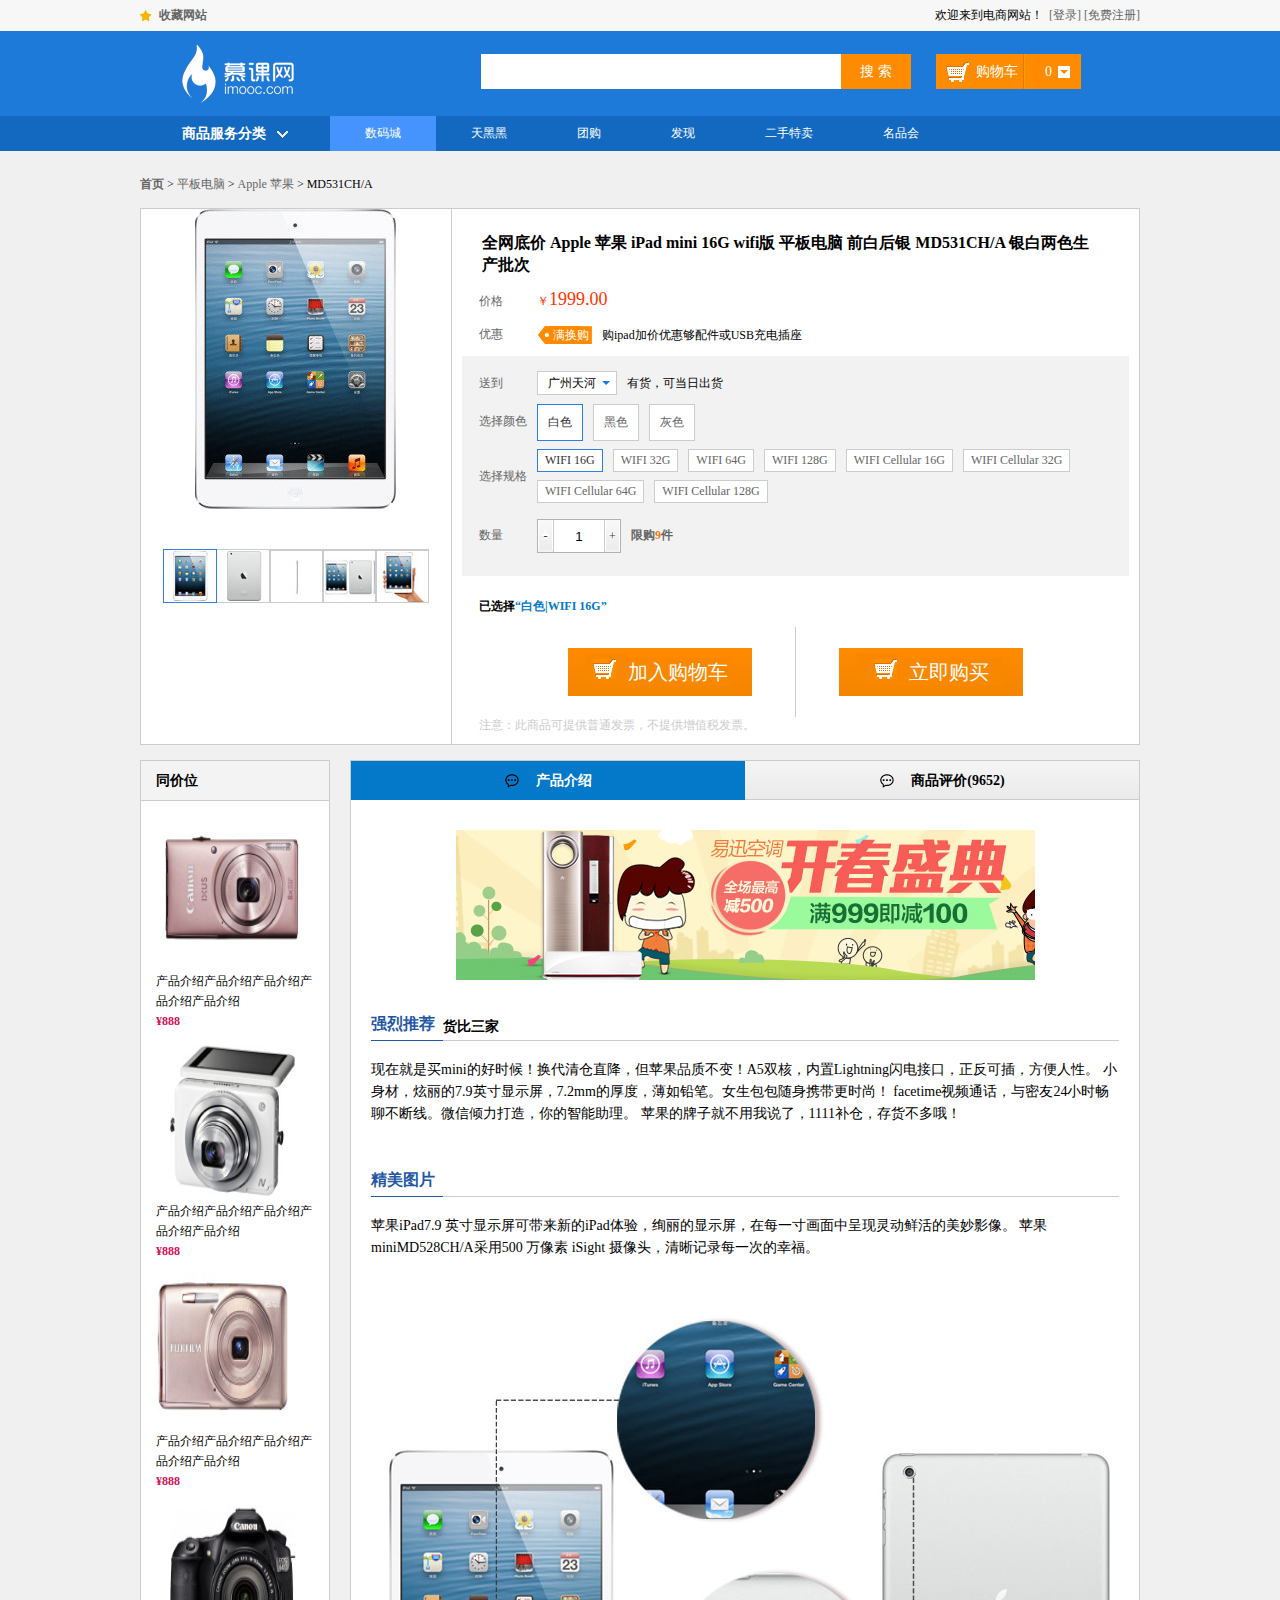
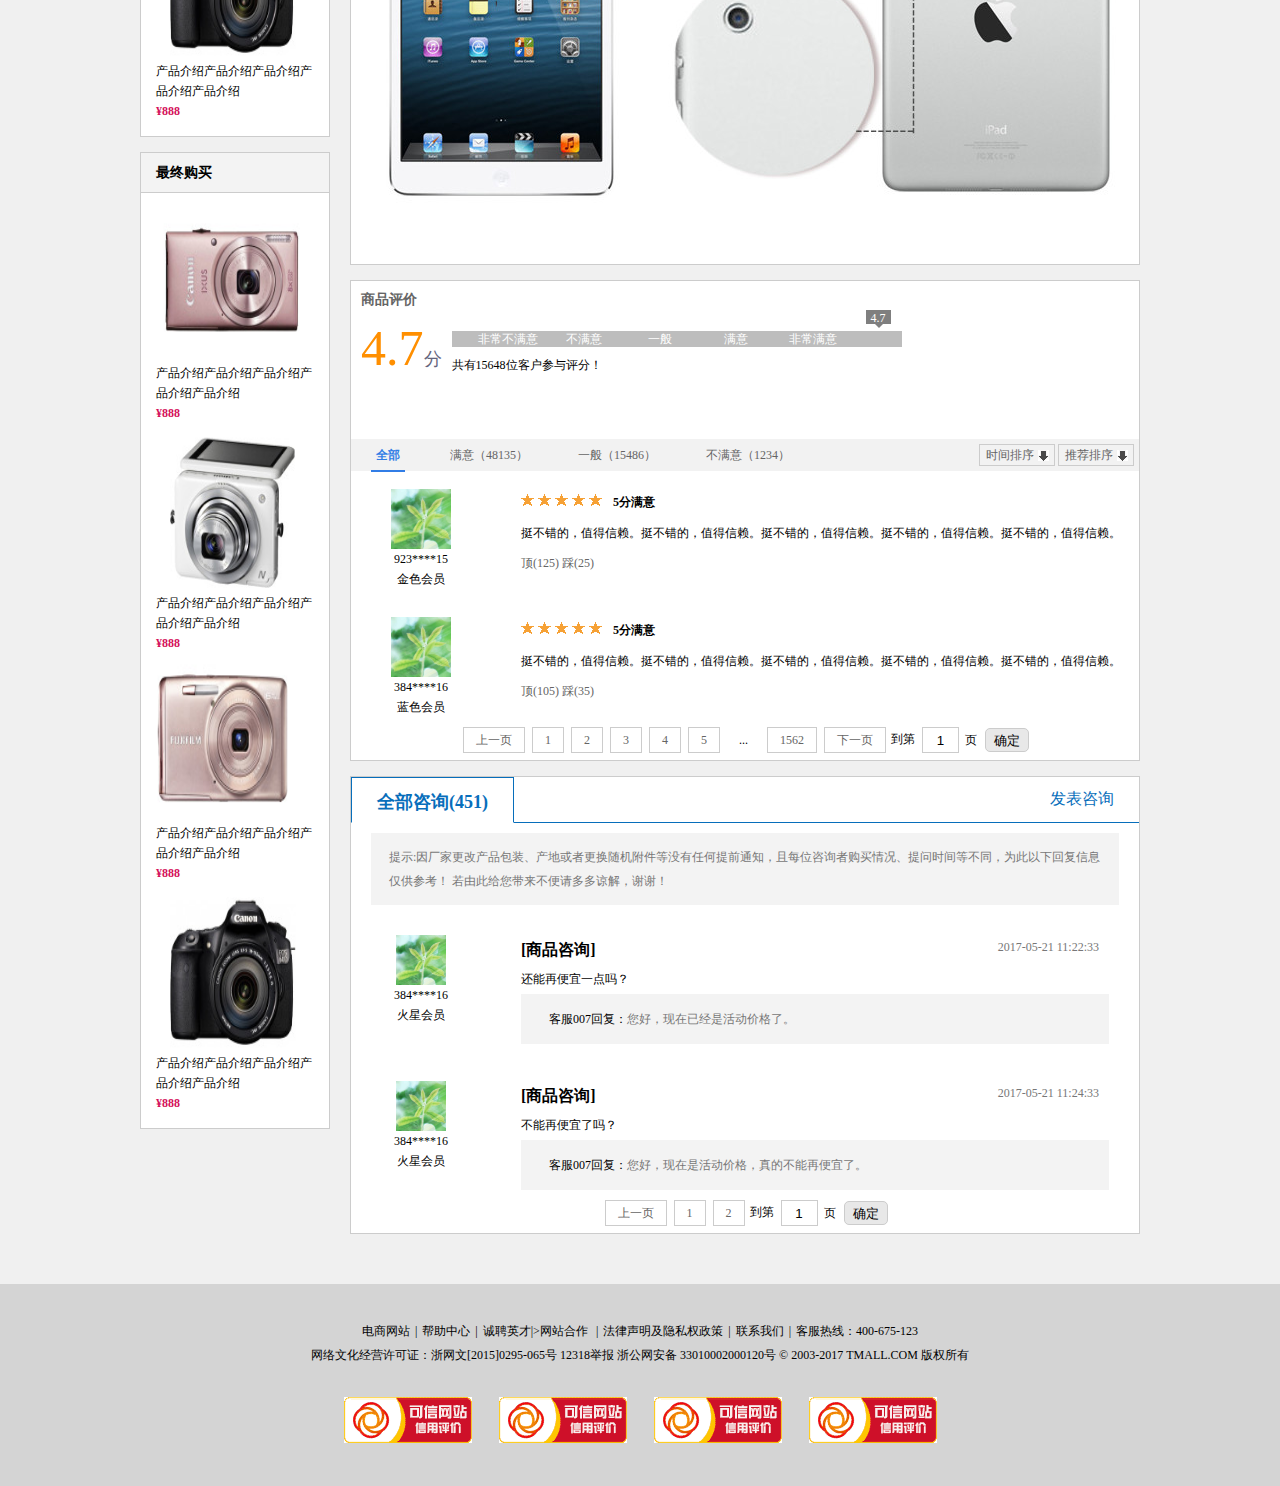
<file: introduction.html>
<!DOCTYPE html>
<html lang="en">

<head>
  <meta charset="UTF-8">
  <meta name="viewport" content="width=device-width, initial-scale=1.0">
  <meta http-equiv="X-UA-Compatible" content="ie=edge">
  <title>产品介绍</title>
  <link href="css/reset.css" rel="stylesheet" type="text/css" />
  <link href="css/main.css" rel="stylesheet" type="text/css" />
</head>

<body class="gray">
  <div class="headerBar">
    <div class="topBar">
      <div class="comWidth">
        <div class="leftArea">
          <a href="#" class="collection">收藏网站</a>
        </div>
        <div class="rightArea">
          欢迎来到电商网站！&nbsp;&nbsp;<a href="login.html">[登录]</a>&nbsp;<a href="register.html">[免费注册]</a>
        </div>
      </div>
    </div>
    <div class="logoBar">
      <div class="comWidth">
        <div class="logo fl">
          <a href="#"><img src="images/logo/logo.png" alt="电商网站" /></a>
        </div>
        <div class="search_box fl">
          <input type="text" class="search_text fl" />
          <input type="button" value="搜 索" class="search_btn fr" />
        </div>
        <div class="shopCar fr">
          <span class="shopText fl">购物车</span>
          <span class="shopNum fl">0</span>
        </div>
      </div>
    </div>


    <div class="navBox">
      <div class="comWidth">
        <div class="shopClass fl">
          <h3>商品服务分类<i></i></h3>
        </div>
        <ul class="nav fl">
          <li><a href="#" class="active">数码城</a></li>
          <li><a href="#">天黑黑</a></li>
          <li><a href="#">团购</a></li>
          <li><a href="#">发现</a></li>
          <li><a href="#">二手特卖</a></li>
          <li><a href="#">名品会</a></li>
        </ul>
      </div>
    </div>
  </div>


  <div class="userPosition comWidth">
    <strong><a href="#">首页</a></strong>
    <span>&nbsp;&gt;&nbsp;</span>
    <a href="#">平板电脑</a>
    <span>&nbsp;&gt;&nbsp;</span>
    <a href="#">Apple 苹果</a>
    <span>&nbsp;&gt;&nbsp;</span>
    <em>MD531CH/A </em>
  </div>
  <div class="description_info comWidth">
    <div class="description clearfix">
      <div class="leftArea">
        <div class="description_imgs">
          <div class="des_imgs_big">
            <img src="images/shop/des_imgs_big.png" alt="" />
          </div>
          <ul class="des_imgs_sm clearfix">
            <li><a href="#"><img src="images/shop/des_imgs_sm.png"  class="active" alt=""/></a></li>
            <li><a href="#"><img src="images/shop/des_imgs_sm1.png"  alt="" /></a></li>
            <li><a href="#"><img src="images/shop/des_imgs_sm2.png" alt="" /></a></li>
            <li><a href="#"><img src="images/shop/des_imgs_sm3.png" alt="" /></a></li>
            <li><a href="#"><img src="images/shop/des_imgs_sm4.png" alt="" /></a></li>
          </ul>
        </div>
      </div>
      <div class="rightArea">
        <div class="des_content">
          <h3 class="des_content_tit">全网底价 Apple 苹果 iPad mini 16G wifi版 平板电脑 前白后银 MD531CH/A 银白两色生 产批次</h3>
          <div class="dl clearfix">
            <div class="dt">价格</div>
            <div class="dd"><span class="des_money"><em>￥</em>1999.00</span></div>
          </div>

          <div class="dl clearfix">
            <div class="dt">优惠</div>
            <div class="dd">
              <span class="des_discount"><i class="des_discount_icon">满换购</i><em>购ipad加价优惠够配件或USB充电插座</em></span></div>
          </div>

          <div class="des_position">
            <div class="dl clearfix">
              <div class="dt">送到</div>
              <div class="dd">
                <div class="select">
                  <h3>广州天河</h3><span></span>
                  <ul class="show_select">
                    <li>黄埔</li>
                    <li>越秀</li>
                    <li>白云</li>
                  </ul>

                </div>
              </div>

              <span class="theGoods">有货，可当日出货</span>
            </div>

            <div class="dl clearfix">
              <div class="dt colorSelect">选择颜色</div>
              <div class="dd clearfix">
                <div class="des_item des_item_active">白色</div>
                <div class="des_item">黑色</div>
                <div class="des_item">灰色</div>
              </div>
            </div>


            <div class="dl clearfix">
              <div class="dt des_select_more">选择规格</div>
              <div class="dd clearfix ">
                <div class="des_item des_item_sm des_item_active">WIFI 16G</div>
                <div class="des_item des_item_sm">WIFI 32G</div>
                <div class="des_item des_item_sm">WIFI 64G</div>
                <div class="des_item des_item_sm">WIFI 128G</div>
                <div class="des_item des_item_sm">WIFI Cellular 16G</div>
                <div class="des_item des_item_sm">WIFI Cellular 32G</div>
                <div class="des_item des_item_sm">WIFI Cellular 64G</div>
                <div class="des_item des_item_sm">WIFI Cellular 128G</div>
              </div>
            </div>

            <div class="dl">
              <div class="dt des_num_select">数量</div>
              <div class="dd clearfix">
                <div class="des_number">
                  <div class="reduction">-</div>
                  <div class="des_input">
                    <input type="text" value="1" /></div>
                  <div class="plus">+</div>
                </div>
                <span class="buy">限购<em>9</em>件</span>
              </div>
            </div>


          </div>

          <div class="des_select">
            已选择<span>“白色|WIFI 16G”</span>
          </div>

          <div class="shopping_cart">

            <a href="#" class="shopping_btn"><i class="shopcar"></i>加入购物车</a>

            <span class="line"></span>

            <a href="#" class="buynow_btn"><i class="shopcar"></i>立即购买</a>
          </div>
          <div class="shop_invoice">
            注意：此商品可提供普通发票，不提供增值税发票。
          </div>
        </div>
      </div>
    </div>
  </div>
  <div class="hr_15"></div>
  <div class="des_info comWidth clearfix">
    <div class="leftArea">
      <div class="recommend">
        <h3 class="tit">同价位</h3>

        <div class="item">
          <div class="item_cont">
            <div class="img_item">
              <a href="#"><img src="images/shop/products_canon.png" alt="" /></a>
            </div>
            <p><a href="#">产品介绍产品介绍产品介绍产品介绍产品介绍</a></p>
            <p class="money">¥888</p>
          </div>
        </div>

        <div class="item">
          <div class="item_cont">
            <div class="img_item">
              <a href="#"><img src="images/shop/products_canon1.png" alt="" /></a>
            </div>
            <p><a href="#">产品介绍产品介绍产品介绍产品介绍产品介绍</a></p>
            <p class="money">¥888</p>
          </div>
        </div>


        <div class="item">
          <div class="item_cont">
            <div class="img_item">
              <a href="#"><img src="images/shop/products_canon2.png" alt="" /></a>
            </div>
            <p><a href="#">产品介绍产品介绍产品介绍产品介绍产品介绍</a></p>
            <p class="money">¥888</p>
          </div>
        </div>

        <div class="item">
          <div class="item_cont">
            <div class="img_item">
              <a href="#"><img src="images/shop/products_canon3.png" alt="" /></a>
            </div>
            <p><a href="#">产品介绍产品介绍产品介绍产品介绍产品介绍</a></p>
            <p class="money">¥888</p>
          </div>
        </div>
      </div>

      <div class="hr_15"></div>

      <div class="recommend">
        <h3 class="tit">最终购买</h3>

        <div class="item">
          <div class="item_cont">
            <div class="img_item">
              <a href="#"><img src="images/shop/products_canon.png" alt="" /></a>
            </div>
            <p><a href="#">产品介绍产品介绍产品介绍产品介绍产品介绍</a></p>
            <p class="money">¥888</p>
          </div>
        </div>

        <div class="item">
          <div class="item_cont">
            <div class="img_item">
              <a href="#"><img src="images/shop/products_canon1.png" alt="" /></a>
            </div>
            <p><a href="#">产品介绍产品介绍产品介绍产品介绍产品介绍</a></p>
            <p class="money">¥888</p>
          </div>
        </div>


        <div class="item">
          <div class="item_cont">
            <div class="img_item">
              <a href="#"><img src="images/shop/products_canon2.png" alt="" /></a>
            </div>
            <p><a href="#">产品介绍产品介绍产品介绍产品介绍产品介绍</a></p>
            <p class="money">¥888</p>
          </div>
        </div>

        <div class="item">
          <div class="item_cont">
            <div class="img_item">
              <a href="#"><img src="images/shop/products_canon3.png" alt="" /></a>
            </div>
            <p><a href="#">产品介绍产品介绍产品介绍产品介绍产品介绍</a></p>
            <p class="money">¥888</p>
          </div>
        </div>

      </div>
    </div>


    <div class="rightArea">
      <div class="des_infoContent">
        <ul class="des_tit">
          <li class="active"><span>产品介绍</span></li>
          <li><span>商品评价(9652)</span></li>
        </ul>
        <div class="ad">
          <a href="#"><img src="images/logo/ad.png" /></a>
        </div>

        <div class="info_text">
          <div class="info_tit">
            <h3>强烈推荐</h3>
            <h4>货比三家</h4>
          </div>
          <p>
            现在就是买mini的好时候！换代清仓直降，但苹果品质不变！A5双核，内置Lightning闪电接口，正反可插，方便人性。 小身材，炫丽的7.9英寸显示屏，7.2mm的厚度，薄如铅笔。女生包包随身携带更时尚！ facetime视频通话，与密友24小时畅聊不断线。微信倾力打造，你的智能助理。 苹果的牌子就不用我说了，1111补仓，存货不多哦！
          </p>
          <div class="hr_45"> </div>

          <div class="info_tit">
            <h3>精美图片</h3>

          </div>
          <p>
            苹果iPad7.9 英寸显示屏可带来新的iPad体验，绚丽的显示屏，在每一寸画面中呈现灵动鲜活的美妙影像。 苹果miniMD528CH/A采用500 万像素 iSight 摄像头，清晰记录每一次的幸福。
          </p>
          <div class="hr_45"> </div>

          <img src="images/logo/ipad.png" class="center" />
          <div class="hr_45"> </div>

        </div>

      </div>
      <div class="hr_15"></div>

      <div class="des_infoContent">
        <h3 class="shopDes_tit">商品评价</h3>
        <div class="score_box clearfix">
          <div class="score">
            <span>4.7</span><em>分</em>
          </div>
          <div class="score_speed">
            <ul class="score_speed_text">
              <li class="speed_01">非常不满意</li>
              <li class="speed_02">不满意</li>
              <li class="speed_03">一般</li>
              <li class="speed_04">满意</li>
              <li>非常满意</li>
            </ul>
            <div class="score_num">
              4.7<i></i>
            </div>
            <p>共有15648位客户参与评分！</p>
          </div>
        </div>


        <div class="review_tab">
          <ul class="review fl">
            <li><a href="#" class="active">全部</a></li>
            <li><a href="#">满意（48135）</a></li>
            <li><a href="#">一般（15486）</a></li>
            <li><a href="#">不满意（1234）</a></li>
          </ul>
          <div class="review_sort fr">
            <a href="#" class="review_time">时间排序</a>
            <a href="#" class="review_reco">推荐排序</a>
          </div>
        </div>

        <div class="review_listBox">
          <div class="review_list clearfix">
            <div class="review_uesrHead fl">
              <div class="review_user">
                <img src="images/logo/user.jpg" alt="" />
                <p>923****15</p>
                <p>金色会员</p>
              </div>
            </div>
            <div class="review_cont">
              <div class="review_t clearfix">
                <div class="starsBox fl">
                  <span class="stars"></span> <span class="stars"></span>
                  <span class="stars"></span> <span class="stars"></span>
                  <span class="stars"></span>
                </div>
                <span class="stars_text fl">5分满意</span>
              </div>
              <p>挺不错的，值得信赖。挺不错的，值得信赖。挺不错的，值得信赖。挺不错的，值得信赖。挺不错的，值得信赖。
              </p>
              <p><a href="#" class="ding">顶(125)</a>
                <a href="#" class="cai">踩(25)</a></p>
            </div>
          </div>

          <div class="review_list clearfix">
            <div class="review_uesrHead fl">
              <div class="review_user">
                <img src="images/logo/user.jpg" alt="" />
                <p>384****16</p>
                <p>蓝色会员</p>
              </div>
            </div>
            <div class="review_cont">
              <div class="review_t clearfix">
                <div class="starsBox fl">
                  <span class="stars"></span> <span class="stars"></span>
                  <span class="stars"></span> <span class="stars"></span>
                  <span class="stars"></span>
                </div>
                <span class="stars_text fl">5分满意</span>
              </div>
              <p>挺不错的，值得信赖。挺不错的，值得信赖。挺不错的，值得信赖。挺不错的，值得信赖。挺不错的，值得信赖。
              </p>
              <p><a href="#" class="ding">顶(105)</a>
                <a href="#" class="cai">踩(35)</a></p>
            </div>
          </div>
        </div>

        <div class="page">
          <a href="#">上一页</a>
          <a href="#">1</a>
          <a href="#">2</a>
          <a href="#">3</a>
          <a href="#">4</a>
          <a href="#">5</a>
          <span class="hl">...</span>
          <a href="#">1562</a>
          <a href="#">下一页</a> 到第
          </span>
          <input type="text" class="pageNum" value="1" /><span class="ye">页</span><input type="button" value="确定" class="page_btn" />
        </div>

        <div class="hr_7"></div>

      </div>

      <div class="hr_15"> </div>
      <div class="consultation_info">
        <div class="consultation_tab clearfix">
          <span class="active fl">全部咨询(451)</span>
          <span class="fr">发表咨询</span>
        </div>
        <div class="consultation_hint">
          <span>提示:因厂家更改产品包装、产地或者更换随机附件等没有任何提前通知，且每位咨询者购买情况、提问时间等不同，为此以下回复信息仅供参考！
            若由此给您带来不便请多多谅解，谢谢！</span>
        </div>


        <div class="consultation_list clearfix">
          <div class="consultation_uesrHead fl">
            <div class="consultation_user">
              <img src="images/logo/user.jpg" alt="" />
              <p>384****16</p>
              <p>火星会员</p>
            </div>
          </div>
          <div class="consultation_cont clearfix">
            <div class="consultation_t">
              <span class="consult_time fr">2017-05-21 11:22:33</span>
              <span class="consult_text fl">[商品咨询]</span>
            </div>
            <p>还能再便宜一点吗？</p>
            <div class="consultation_reply_box">
              <p>客服007回复：<span class="consultation_reply">您好，现在已经是活动价格了。</span></p>
            </div>
          </div>
        </div>

        <div class="hr_7"></div>
        <div class="consultation_list clearfix">
          <div class="consultation_uesrHead fl">
            <div class="consultation_user">
              <img src="images/logo/user.jpg" alt="" />
              <p>384****16</p>
              <p>火星会员</p>
            </div>
          </div>
          <div class="consultation_cont">
            <div class="consultation_t clearfix">
              <span class="consult_time fr">2017-05-21 11:24:33</span>
              <span class="consult_text fl">[商品咨询]</span>
            </div>
            <p>不能再便宜了吗？</p>
            <div class="consultation_reply_box">
              <p>客服007回复：<span class="consultation_reply">您好，现在是活动价格，真的不能再便宜了。</span></p>
            </div>
          </div>
        </div>

        <div class="page">
          <a href="#">上一页</a>
          <a href="#">1</a>
          <a href="#">2</a> 到第
          </span>
          <input type="text" class="pageNum" value="1" /><span class="ye">页</span><input type="button" value="确定" class="page_btn" />
        </div>

        <div class="hr_7"></div>
      </div>



    </div>
  </div>


  <div class="hr_25"></div>
  <div class="clearfix"></div>
  <div class="footer">
    <p><a href="#">电商网站</a><i>|</i><a href="#">帮助中心</a><i>|</i><a href="#">诚聘英才</a<i>|</i>><a href="#">网站合作</a>
      <i>|</i><a href="#">法律声明及隐私权政策</a><i>|</i><a href="#">联系我们</a><i>|</i>客服热线：400-675-123</p>
    <p>网络文化经营许可证：浙网文[2015]0295-065号 12318举报 浙公网安备 33010002000120号 © 2003-2017 TMALL.COM 版权所有</p>
    <p class="web"><a href="#"><img src="images/logo/footer_logo.png" alt="logo" /></a>
      <a href="#"><img src="images/logo/footer_logo.png" alt="logo" /></a>
      <a href="#"><img src="images/logo/footer_logo.png" alt="logo" /></a>
      <a href="#"><img src="images/logo/footer_logo.png" alt="logo" /></a></p>
  </div>







</body>

</html>
</file>
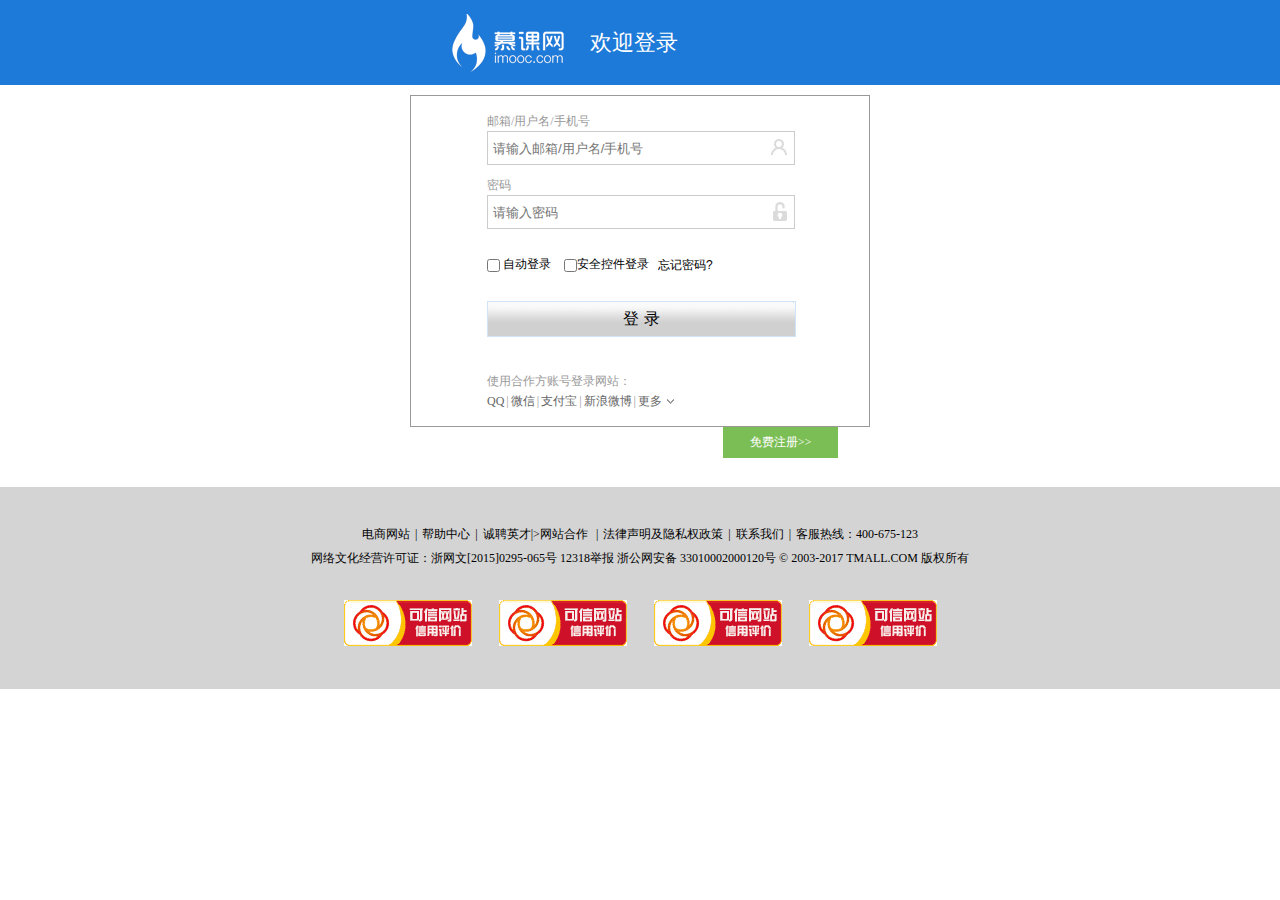
<file: login.html>
<!DOCTYPE html>
<html lang="en">

<head>
  <meta charset="UTF-8">
  <meta name="viewport" content="width=device-width, initial-scale=1.0">
  <meta http-equiv="X-UA-Compatible" content="ie=edge">
  <title>登录界面</title>
  <link href="css/reset.css" rel="stylesheet" type="text/css" />
  <link href="css/main.css" rel="stylesheet" type="text/css" />
</head>

<body>
  <div class="headerBar">
    <div class="logoBar login_logo">
      <div class="comWidth">
        <div class="logo fl">
          <a href="index.html"><img src="images/logo/logo.png" alt="电商网站" /></a>
        </div>
        <h3 class="welcome_title">欢迎登录</h3>
      </div>
    </div>
  </div>

  <div class="clearfix">

  </div>
  <div class="loginBox">

    <div class="login_cont">
      <ul class="login">
        <li class="hint_tit">邮箱/用户名/手机号</li>
        <li class="margin_10"><input type="text" class="login_input user_icon" placeholder="请输入邮箱/用户名/手机号" /></li>
        <li class="hint_tit">密码</li>
        <li class="margin_10"><input type="text" class="login_input password_icon" placeholder="请输入密码" /></li>
        <li class="auto_login"><input type="checkbox" id="login" class="checked fl" /><label for="login" class="margin_15">自动登录</label>
          <input type="checkbox" id="secure_login" /><label for="secure_login" class="margin_15">安全控件登录</label>
          <input type="text" class="for_password fr" value="忘记密码?" />
        </li>
        <li><a href="index.html"><input type="button" value="登 录" class="login_btn" /></a></li>
      </ul>

      <div class="login_parners">
        <p class="hint_tit">使用合作方账号登录网站：</p>
        <ul class="login_list clearfix">
          <li><a href="#">QQ</a></li>
          <li><span>|</span></li>
          <li><a href="#">微信</a></li>
          <li><span>|</span></li>
          <li><a href="#">支付宝</a></li>
          <li><span>|</span></li>
          <li><a href="#">新浪微博</a></li>
          <li><span>|</span></li>
          <li class="limit_more"><a href="#">更多</a></li>

        </ul>
      </div>
    </div>
    <a class="reg_link" href="register.html">免费注册&gt;&gt;</a>
  </div>


  <div class="hr_25"></div>
  <div class="clearfix"></div>
  <div class="footer">
    <p><a href="#">电商网站</a><i>|</i><a href="#">帮助中心</a><i>|</i><a href="#">诚聘英才</a<i>|</i>><a href="#">网站合作</a>
      <i>|</i><a href="#">法律声明及隐私权政策</a><i>|</i><a href="#">联系我们</a><i>|</i>客服热线：400-675-123</p>
    <p>网络文化经营许可证：浙网文[2015]0295-065号 12318举报 浙公网安备 33010002000120号 © 2003-2017 TMALL.COM 版权所有</p>
    <p class="web"><a href="#"><img src="images/logo/footer_logo.png" alt="logo" /></a>
      <a href="#"><img src="images/logo/footer_logo.png" alt="logo" /></a>
      <a href="#"><img src="images/logo/footer_logo.png" alt="logo" /></a>
      <a href="#"><img src="images/logo/footer_logo.png" alt="logo" /></a></p>
  </div>







</body>

</html>
</file>
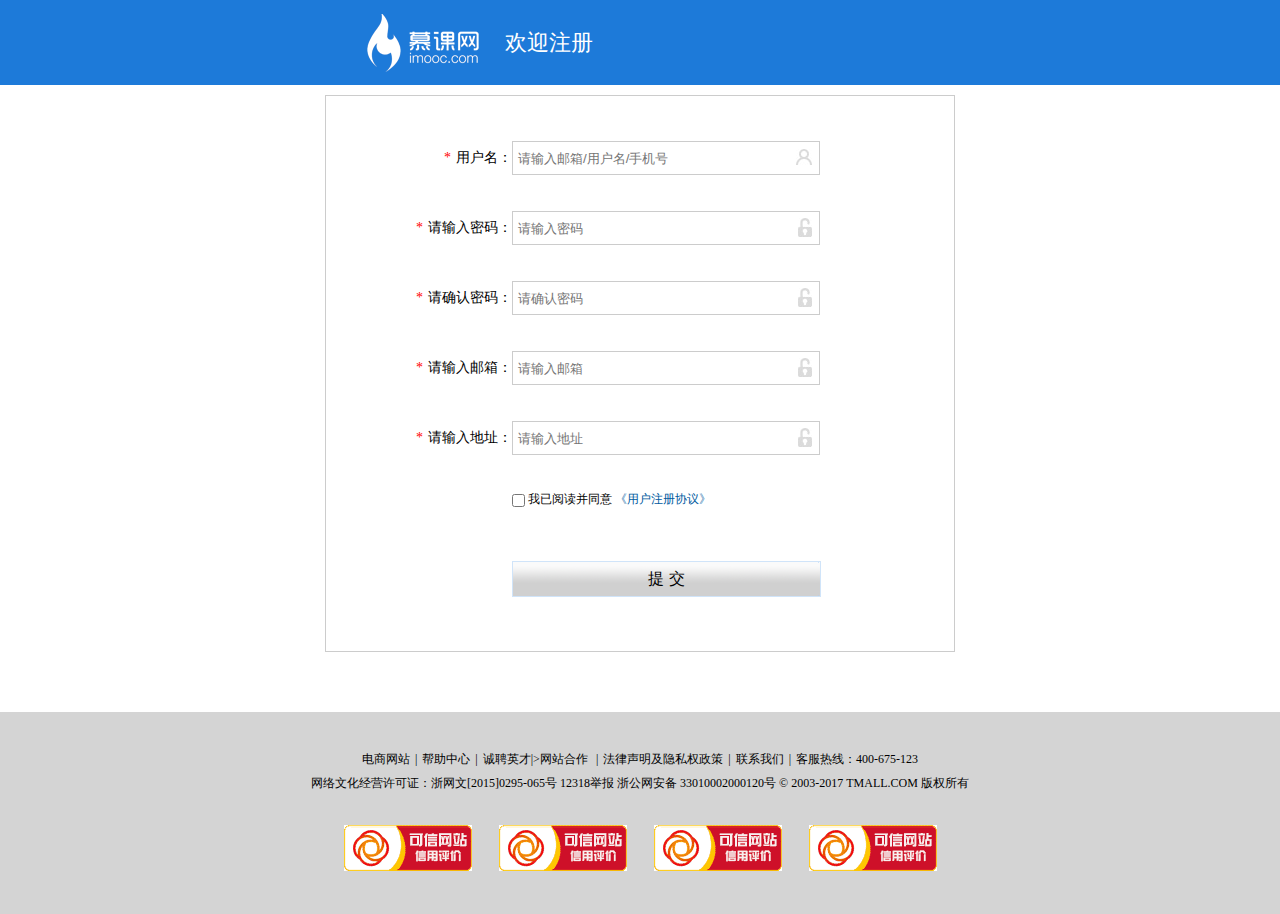
<file: register.html>
<!DOCTYPE html>
<html lang="en">

<head>
  <meta charset="UTF-8">
  <meta name="viewport" content="width=device-width, initial-scale=1.0">
  <meta http-equiv="X-UA-Compatible" content="ie=edge">
  <title>注册界面</title>
  <link href="css/reset.css" rel="stylesheet" type="text/css" />
  <link href="css/main.css" rel="stylesheet" type="text/css" />
</head>

<body>
  <div class="headerBar">
    <div class="logoBar reg_logo">
      <div class="comWidth">
        <div class="logo fl">
          <a href="index.html"><img src="images/logo/logo.png" alt="电商网站" /></a>
        </div>
        <h3 class="welcome_title">欢迎注册</h3>
      </div>
    </div>
  </div>

  <div class="clearfix">

  </div>
  <div class="regBox">

    <div class="login_cont">
      <ul class="login">

        <li><span class="reg_item"><i>*</i>用户名：</span>
          <div class="input_item">
            <input type="text" class="login_input user_icon" placeholder="请输入邮箱/用户名/手机号" />
          </div>
        </li>

        <li><span class="reg_item"><i>*</i>请输入密码：</span>
          <div class="input_item">
            <input type="password" class="login_input password_icon" placeholder="请输入密码" />
          </div>
        </li>
        <li><span class="reg_item"><i>*</i>请确认密码：</span>
          <div class="input_item">
            <input type="text" class="login_input password_icon" placeholder="请确认密码" />
          </div>
        </li>
        <li><span class="reg_item"><i>*</i>请输入邮箱：</span>
          <div class="input_item">
            <input type="text" class="login_input password_icon" placeholder="请输入邮箱" />
          </div>
        </li>
        <li><span class="reg_item"><i>*</i>请输入地址：</span>
          <div class="input_item">
            <input type="text" class="login_input password_icon" placeholder="请输入地址" />
          </div>
        </li>
        <li><span class="reg_item">&nbsp;</span><input type="checkbox" id="login" class="checked fl" /><label for="login" class="margin_15">我已阅读并同意
          <a href="#" class="agreement">《用户注册协议》</a></label>
        </li>
        <li><a href="login.html"><span class="reg_item">&nbsp;</span><input type="button" value="提 交" class="login_btn" /></a></li>
      </ul>


    </div>

  </div>


  <div class="hr_25"></div>
  <div class="clearfix"></div>
  <div class="footer">
    <p><a href="#">电商网站</a><i>|</i><a href="#">帮助中心</a><i>|</i><a href="#">诚聘英才</a<i>|</i>><a href="#">网站合作</a>
      <i>|</i><a href="#">法律声明及隐私权政策</a><i>|</i><a href="#">联系我们</a><i>|</i>客服热线：400-675-123</p>
    <p>网络文化经营许可证：浙网文[2015]0295-065号 12318举报 浙公网安备 33010002000120号 © 2003-2017 TMALL.COM 版权所有</p>
    <p class="web"><a href="#"><img src="images/logo/footer_logo.png" alt="logo" /></a>
      <a href="#"><img src="images/logo/footer_logo.png" alt="logo" /></a>
      <a href="#"><img src="images/logo/footer_logo.png" alt="logo" /></a>
      <a href="#"><img src="images/logo/footer_logo.png" alt="logo" /></a></p>
  </div>







</body>

</html>
</file>
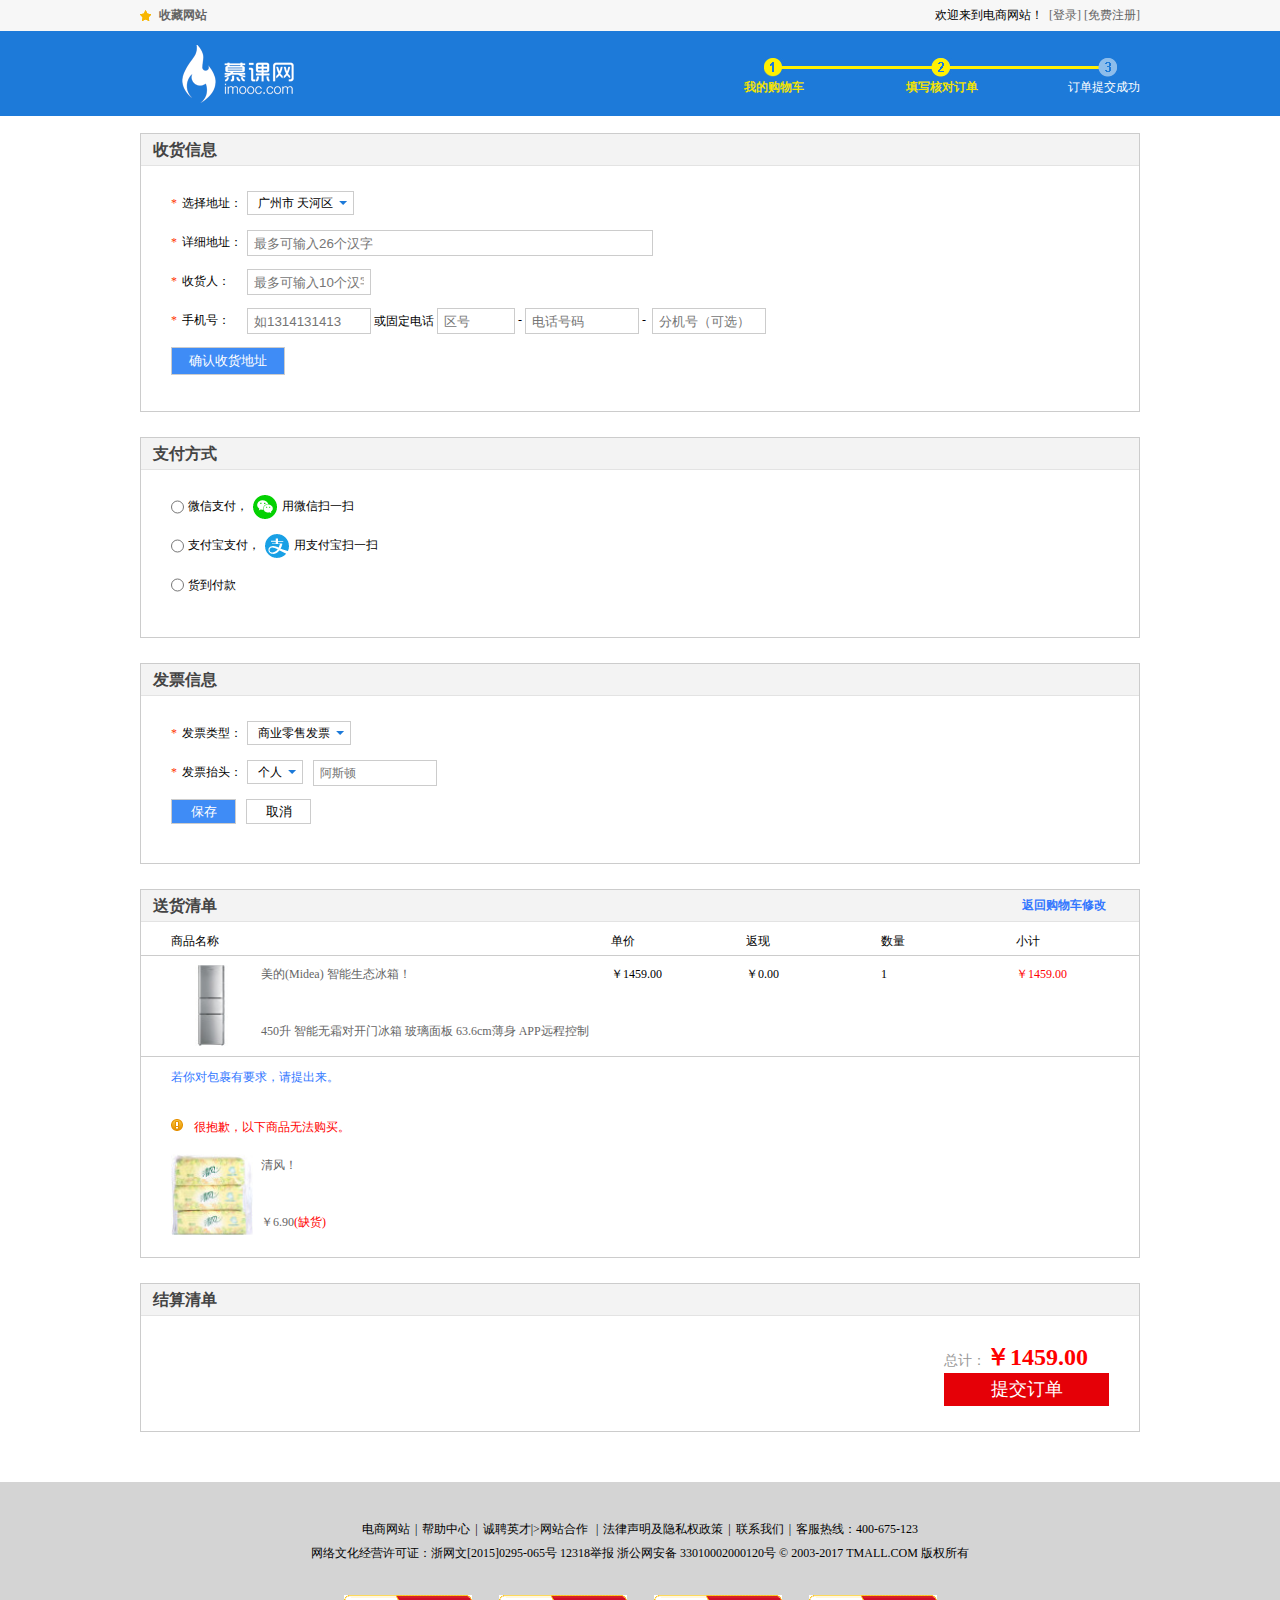
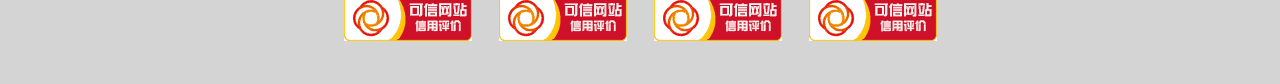
<file: settlement.html>
<!DOCTYPE html>
<html lang="en">

<head>
  <meta charset="UTF-8">
  <meta name="viewport" content="width=device-width, initial-scale=1.0">
  <meta http-equiv="X-UA-Compatible" content="ie=edge">
  <title>购物车结算</title>
  <link href="css/reset.css" rel="stylesheet" type="text/css" />
  <link href="css/main.css" rel="stylesheet" type="text/css" />
</head>

<body>
  <div class="headerBar">
    <div class="topBar">
      <div class="comWidth">
        <div class="leftArea">
          <a href="#" class="collection">收藏网站</a>
        </div>
        <div class="rightArea">
          欢迎来到电商网站！&nbsp;&nbsp;<a href="login.html">[登录]</a>&nbsp;<a href="register.html">[免费注册]</a>
        </div>
      </div>
    </div>
    <div class="logoBar">
      <div class="comWidth">
        <div class="logo fl">
          <a href="#"><img src="images/logo/logo.png" alt="电商网站" /></a>
        </div>

        <div class="stepBox fr">
          <div class="step"></div>
          <ul class="step_text">
            <li class="s01 active">我的购物车</li>
            <li class="s02 active">填写核对订单</li>
            <li class="s03">订单提交成功</li>
          </ul>
        </div>
      </div>
    </div>
  </div>
  <div class="hr_7"></div>

  <div class="receivinginformation comWidth">
    <div class="information_item">
      <h3 class="information_tit">收货信息</h3>
      <div class="information_cont padding_information">
        <ul class="information_list">
          <li><span class="information_list_text"><em>*</em>选择地址：</span>
            <div class="select">
              <h3>广州市  天河区</h3><span></span>
              <ul class="show_select">
                <li>黄埔</li>
                <li>越秀</li>
                <li>白云</li>
              </ul>
            </div>
          </li>
          <li><span class="information_list_text"><em>*</em>详细地址：</span><input type="text" placeholder="最多可输入26个汉字" class="input_address" /></li>
          <li><span class="information_list_text"><em>*</em>收货人：</span><input type="text" placeholder="最多可输入10个汉字" /></li>
          <li><span class="information_list_text"><em>*</em>手机号：</span><input type="text" placeholder="如1314131413" /><span class="cart_tel">&nbsp;或固定电话</span>
            <input type="text" placeholder="区号" class="input_code" /><span class="cross">-</span><input type="text" placeholder="电话号码" class="input_telephone" /><span class="cross">-</span>
            <input type="text" placeholder="分机号（可选）" class="input_telephone" /></li>
          <li><input type="button" value="确认收货地址" class="input_confirm" /></li>
        </ul>
      </div>
    </div>

    <div class="hr_25"></div>

    <div class="information_item">
      <h3 class="information_tit">支付方式</h3>
      <div class="information_cont padding_information">
        <ul class="information_list">
          <li><input type="radio" class="radio" id="wechat" /><label for="wechat">微信支付，<img src="images/icon/icon_wechat.png" ></img>用微信扫一扫</label></li>
          <li><input type="radio" class="radio" id="alipay" /><label for="alipay">支付宝支付，<img src="images/icon/icon_alipay.png" >用支付宝扫一扫</label></li>
          <li><input type="radio" class="radio" id="cash" /><label for="cash">货到付款</label></li>
        </ul>
      </div>
    </div>

    <div class="hr_25"></div>

    <div class="information_item">
      <h3 class="information_tit">发票信息</h3>
      <div class="information_cont padding_information">
        <ul class="information_list">
          <li><span class="information_list_text"><em>*</em>发票类型：</span>
            <div class="select">
              <h3>商业零售发票</h3><span></span>
              <ul class="show_select">
                <li>商业批发发票</li>
                <li>工业企业产品销售发票</li>
                <li>增值税专用发票</li>
              </ul>
            </div>
          </li>

          <li><span class="information_list_text"><em>*</em>发票抬头：</span>
            <div class="select">
              <h3>个人</h3><span></span>
              <ul class="show_select">
                <li>单位</li>
              </ul>
            </div>
            <input type="text" placeholder="阿斯顿" class="asd" />
          </li>
          <li class="save">
            <input type="button" value="保存" class="active" />
            <input type="button" value="取消" /></li>
        </ul>
      </div>
    </div>

    <div class="hr_25"></div>

    <div class="information_item">
      <h3 class="information_tit">送货清单<a href="#" class="backCar">返回购物车修改</a></h3>
      <div class="information_cont padding_10">
        <div class="cart_inner">
          <div class="cart_head clearfix">
            <div class="cart_item t_name">商品名称</div>
            <div class="cart_item t_price">单价</div>
            <div class="cart_item t_return">返现</div>
            <div class="cart_item t_num">数量</div>
            <div class="cart_item t_sum">小计</div>
          </div>

          <div class="cart_cont clearfix">
            <div class="cart_item t_name">
              <div class="cart_shopInfo clearfix">
                <img src="images/shop/icebox.png" alt="" />
                <div class="cart_shopInfo_cont">
                  <p class="cart_link"><a href="#">美的(Midea) 智能生态冰箱！</a></p>
                  <p class="cart_info"><a href="#"> 450升 智能无霜对开门冰箱 玻璃面板 63.6cm薄身 APP远程控制</a></p>
                </div>
              </div>

            </div>
            <div class="cart_item t_price">￥1459.00</div>
            <div class="cart_item t_return">￥0.00</div>
            <div class="cart_item t_num">1</div>
            <div class="cart_item t_sum t_red">￥1459.00</div>
          </div>

          <div class="cart_message">
            若你对包裹有要求，请提出来。
          </div>

          <div class="cart_prompt">
            <i class="cart_prompt_icon"></i>很抱歉，以下商品无法购买。
          </div>
          <div class="cart_cont cart_no_bor clearfix">
            <div class="cart_item t_name">
              <div class="cart_shopInfo clearfix">
                <img src="images/shop/paper.png" alt="" />
                <div class="cart_shopInfo_cont">
                  <p class="cart_link"><a href="#">清风！</a></p>
                  <p class="cart_info"><a href="#">￥6.90</a><span class="t_red">(缺货)</span></p>
                </div>
              </div>
            </div>
          </div>
        </div>
      </div>
    </div>



    <div class="hr_25"></div>
    <div class="information_item">
      <h3 class="information_tit">结算清单</h3>
      <div class="information_cont padding_information clearfix">

        <div class="cart_count fr">
          <div class="cart_rmb">
            <i>总计：</i><span>￥1459.00</span>
          </div>
          <div class="cart_btnBox">
            <input type="button" class="cart_btn" value="提交订单" />
          </div>
        </div>
      </div>
    </div>

  </div>

  <div class="hr_25"></div>
  <div class="clearfix"></div>
  <div class="footer">
    <p><a href="#">电商网站</a><i>|</i><a href="#">帮助中心</a><i>|</i><a href="#">诚聘英才</a<i>|</i>><a href="#">网站合作</a>
      <i>|</i><a href="#">法律声明及隐私权政策</a><i>|</i><a href="#">联系我们</a><i>|</i>客服热线：400-675-123</p>
    <p>网络文化经营许可证：浙网文[2015]0295-065号 12318举报 浙公网安备 33010002000120号 © 2003-2017 TMALL.COM 版权所有</p>
    <p class="web"><a href="#"><img src="images/logo/footer_logo.png" alt="logo" /></a>
      <a href="#"><img src="images/logo/footer_logo.png" alt="logo" /></a>
      <a href="#"><img src="images/logo/footer_logo.png" alt="logo" /></a>
      <a href="#"><img src="images/logo/footer_logo.png" alt="logo" /></a></p>
  </div>







</body>

</html>
</file>
<file: css/main.css>
/*公用*/

    .comWidth {
      width: 1000px;
      margin: 0 auto;
    }

    .leftArea {
      float: left;
    }

    .rightArea {
      float: right;
    }

    .hr_7 {
      height: 7px;
      overflow: hidden;
    }

    .hr_15 {
      height: 15px;
      overflow: hidden;
    }

    .hr_25 {
      height: 25px;
    }

    .hr_45 {
      height: 45px;
    }

    .hide {
      display: none;
    }

    .show {
      display: block;
    }
    /*topBar*/

    .topBar {
      height: 31px;
      background: #F7F7F7;
      line-height: 31px;
    }

    .topBar a:hover {
      color: red
    }

    .collection {
      background: url(../images/icon/collection.png) left center no-repeat;
      padding-left: 19px;
      font-weight: bold;
    }
    /*logo*/

    .logoBar {
      height: 85px;
      background: #1D7AD9;
    }

    .logo {
      padding-left: 41px;
      padding-top: 13px;
    }
    /*search*/

    .search_box {
      width: 430px;
      padding-top: 23px;
      padding-left: 185px;
    }
    /*.search_text {
  width: 350px;
  height: 14px;
  line-height: 14px;
  padding: 11px 5px 10px;
  background-color: #fff;
}*/

    .search_text {
      width: 350px;
      height: 35px;
      line-height: 35px\9;
      /* \9代表所有的ie浏览器*/
      padding: 0 5px;
      background-color: #fff;
    }

    .search_btn {
      width: 70px;
      height: 35px;
      font-size: 14px;
      font-family: "微软雅黑";
      background-color: #FF8C00;
      color: #fff;
    }
    /*购物车*/

    .shopCar {
      width: 145px;
      height: 35px;
      background-color: #ff8c00;
      margin-top: 23px;
      line-height: 35px;
      font-size: 14px;
      font-family: "微软雅黑";
      color: #fff;
      margin-right: 59px;
      display: inline;
    }

    .shopText {
      width: 87px;
      height: 100%;
      border-right: 1px solid #e27a00;
      background: url(../images/icon/shopcar.png) 10px center no-repeat;
      text-indent: 40px;
    }

    .shopNum {
      width: 27px;
      height: 35px;
      border-left: 1px solid #ff9c01;
      background: url(../images/icon/triangle.png) 33px center no-repeat;
      text-align: right;
      padding-right: 29px;
    }
    /*导航*/

    .navBox {
      height: 35px;
      background: #1369c0;
      color: #fff
    }

    .shopClass {
      width: 190px;
      position: relative;
    }

    .shopClass h3 {
      text-align: center;
      line-height: 35px;
    }

    .shopClass i {
      display: inline-block;
      width: 11px;
      height: 7px;
      background: url(../images/icon/down.png) left center no-repeat;
      overflow: hidden;
      margin-left: 11px;
    }

    .nav, .shopClass h3 {
      font-family: "微软雅黑";
    }

    .nav {
      line-height: 35px;
    }

    .nav li {
      float: left;
    }

    .nav a {
      height: 35px;
      display: inline-block;
      padding: 0 35px;
      color: #fff;
    }

    .nav .active {
      background-color: #4593fd;
    }

    .shopClass_show {
      background: #4593fd;
      position: absolute;
      left: 0;
      top: 35px;
      width: 100%;
      padding-bottom: 1px;
    }

    .shopClass_item {
      padding: 13px 10px;
      border-bottom: 1px solid #3487f2;
      border-top: 1px solid #5aa1fe;
      line-height: 16px;
    }

    .shopClass_item dt {
      line-height: 1;
      overflow: hidden;
      height: 21px;
      background: url(../images/icon/triangle_right.png) right center no-repeat;
    }

    .shopClass_item dd a {
      color: #c2d9f8;
    }

    .shopClass_item .b {
      font-size: 14px;
      font-family: "微软雅黑";
    }

    .shopClass_item a {
      color: #fff;
      margin: 0 5px;
    }

    .shopClass_item a:hover {
      text-decoration: underline;
    }

    .shopClass_item .aLink {
      width: 48px;
      height: 20px;
      background: url(../images/icon/aLink.png) left center no-repeat;
      display: inline-block;
      text-align: center;
      line-height: 20px;
      text-decoration: underline;
    }

    .shopClass_active {
      background: #fff;
      border-left: 1px solid #4593fd;
    }

    .shopClass_active dt {
      background: none;
    }

    .shopClass_active a {
      color: #000;
    }

    .shopClass_active dd a {
      color: #000;
    }

    .shopClass_active .aLink {
      color: #fff;
      text-decoration: none;
    }
    /*弹出的list*/

    .shopClass_list {
      width: 568px;
      height: 378px;
      border: 1px solid #ccc;
      position: absolute;
      left: 190px;
      top: 35px;
      background: #fff;
      z-index: 2;
    }

    .shopClass_cont {
      padding: 0 20px;
    }

    .shopList_item {
      padding: 10px 0;
      border-bottom: 1px solid #ccc
    }

    .shopList_item dt {
      color: #4b87d9;
      font-weight: bold;
      line-height: 24px;
    }

    .shopList_item dd {
      padding-left: 68px;
      margin-top: -24px;
      line-height: 24px;
    }

    .shopList_item dd a {
      margin-left: 12px;
    }

    .shopList_links {
      padding: 15px 0;
    }

    .shopList_links a {
      color: #fff;
      background: #2785e6;
      height: 26px;
      line-height: 26px;
      font-size: 12px;
      display: inline-block;
      padding: 0 14px 0 8px;
      margin-right: 10px;
    }

    .shopList_links span {
      width: 11px;
      height: 7px;
      background: url(../images/icon/triangle_right.png) left center no-repeat;
      display: inline-block;
      margin-left: 7px;
    }
    /*banner*/

    .banner {
      margin-bottom: 15px;
    }

    .banner_bar {
      float: right;
      position: relative;
      overflow: hidden;
    }

    #prev {
      position: absolute;
      left: 20px;
      top: 150px;
    }

    #next {
      right: 20px;
      top: 150px;
    }

    .banner_bar .arrow {
      cursor: pointer;
      display: none;
      line-height: 34px;
      text-align: center;
      font-size: 36px;
      font-weight: bold;
      width: 40px;
      height: 40px;
      position: absolute;
      z-index: 2;
      background-color: RGBA(0, 0, 0, .3);
      color: #fff;
    }

    .banner_bar .arrow:hover {
      background-color: RGBA(0, 0, 0, .7);
    }

    #banner_bar:hover .arrow {
      display: block;
    }

    .imgBox {
      position: absolute;
      left: 0px;
      top: 0;
    }

    .imgBox li {
      float: left;
    }

    .imgBox img {
      display: block;
    }

    .imgNum {
      position: absolute;
      left: 0;
      bottom: 15px;
      width: 100%;
      text-align: center;
    }

    .imgNum span {
      width: 20px;
      height: 5px;
      overflow: hidden;
      background: #fff;
      display: inline-block;
      margin: 0 3px;
    }

    .imgNum .active {
      background: #ff7700;
    }

    .banner_big, .banner_big img {
      width: 810px;
      height: 326px;
    }

    .banner_big .imgBox {
      width: 4860px;
      height: 326px;
    }

    .banner_sm, .banner_sm img {
      width: 190px;
      height: 400px;
    }

    .banner_sm .imgBox {
      width: 380px;
      height: 400px;
    }
    /*商品标题*/

    .shopTit {
      height: 44px;
      line-height: 44px;
      font-family: "微软雅黑";
      margin-bottom: 15px;
    }

    .shopTit h3 {
      font-size: 24px;
      float: left;
      font-weight: normal;
      padding-left: 15px;
    }

    .icon {
      width: 44px;
      height: 44px;
      background: url(../images/icon/shopIcon.png) left top no-repeat;
      float: left;
    }

    .more {
      float: right;
      font-family: "宋体";
    }

    .more:hover {
      text-decoration: underline;
    }

    .shopList .leftArea {
      width: 190px;
    }

    .shopList .rightArea {
      width: 808px;
      border: 1px solid #999;
      border-bottom: 3px solid #ff7201;
      height: 396px;
      overflow: hidden;
    }
    /*商品右侧*/

    .shopList {
      margin-bottom: 15px;
    }

    .shopList_top, .shopList_sm {
      margin-right: -4px;
    }

    .shop_item {
      width: 202px;
      height: 279px;
      border-right: 1px solid #999;
      border-bottom: 1px solid #999;
      text-align: center;
      font-family: "微软雅黑";
      float: left;
    }

    .shop_img {
      height: 218px;
    }

    .shop_img img {
      width: 100%;
      height: 218px;
      display: block;
    }

    .shop_item h3 {
      font-size: 16px;
    }

    .shop_item p {
      font-size: 14px;
      color: #ff7300;
      line-height: 21px;
    }

    .shopItem_sm {
      width: 202px;
      height: 110px;
      border-right: 1px solid #999;
      float: left;
      padding-top: 6px;
    }

    .shopItem_smImg {
      width: 95px;
      height: 95px;
      text-align: center;
      float: left;
    }

    .shopItem_smImg img {
      width: 95px;
      height: 95px;
    }

    .shopItem_text {
      padding-top: 28px;
      width: 100px;
      float: left;
    }

    .shopItem_text p {
      color: #ff7300
    }

    .shopItem_text h3 {
      font-family: "微软雅黑";
      font-size: 16px;
      font-weight: normal;
      color: #181818;
      line-height: 30px;
    }
    /*底部*/

    .footer {
      text-align: center;
      background: #d4d4d4;
      line-height: 24px;
      padding: 35px 0;
      margin-top: 25px;
    }

    .footer i {
      font-style: normal;
      margin: 0 5px;
    }

    .footer a {
      color: #000;
    }

    .footer a:hover {
      color: #f60;
    }

    .web {
      padding-top: 30px;
    }

    .web img {
      margin: 0 12px;
    }
    /*第二部分产品分类*/
    /*产品分类*/

    .products .leftArea {
      width: 185px;
    }

    .products .rightArea {
      width: 810px;
    }

    .products .banner_bar {
      float: none;
    }

    .products .item {
      width: 25%;
      *width: 24.9%;
      margin-bottom: 10px;
    }

    .leftNav {
      background: #f3f3f3;
      border: 1px solid #d7d7d7;
    }

    .nav_title {
      height: 34px;
      line-height: 34px;
      font-size: 14px;
      border-bottom: 1px solid #d7d7d7;
      text-align: center;
    }

    .nav_cont {
      padding: 0 18px 4px;
      border-bottom: 1px solid #d7d7d7;
      margin-bottom: -1px;
    }

    .nav_cont h3 {
      font-size: 12px;
      height: 30px;
      line-height: 30px;
    }

    .navCont_list {
      line-height: 25px
    }

    .navCont_list li {
      float: left;
      width: 50%;
    }

    .products_title {
      height: 34px;
      border-bottom: 2px solid #cccccc;
    }

    .products_title h3 {
      width: 180px;
      border-bottom: 2px solid #096dba;
      height: 34px;
      line-height: 34px;
      text-indent: 9px;
      margin-bottom: -2px;
    }

    .item {
      float: left;
      height: 275px;
      position: relative;
    }

    .item_cont {
      padding: 0 15px;
    }

    .img_item {
      height: 170px;
      text-align: center;
    }

    .img_item img {
      height: 170px;
      width: 200px;
    }

    .item p {
      line-height: 20px;
    }

    .item a {
      color: #000;
    }

    .item a:hover {
      text-decoration: underline;
    }

    .money {
      color: #d4105a;
      font-weight: bold;
      padding-top: 10px;
    }

    .stars {
      display: inline-block;
      width: 13px;
      height: 12px;
      overflow: hidden;
      margin-right: 1px;
      background: url(../images/icon/stars.png) left top no-repeat;
    }

    .pop {
      width: 52px;
      height: 52px;
      background: url(../images/icon/pop.png)left top no-repeat;
      position: absolute;
      right: 0;
      top: 0;
    }
    /*第三部分筛选页*/
    /*筛选页*/

    .vertical li {
      width: auto;
      float: none;
      padding-left: 8px;
    }

    .vertical .nav_title, .vertical .nav_cont h3 {
      font-family: "微软雅黑";
      font-size: 14px;
    }

    .screening {
      border-bottom: 1px solid #ccc;
      font-family: Verdana;
    }

    .screening dt {
      line-height: 32px;
      width: 74px;
      text-align: right;
      float: left;
      margin-right: 42px;
      color: #999;
    }

    .limit {
      width: 55px;
      float: left;
      line-height: 32px;
    }

    .limit_more {
      width: 74px;
      float: right;
      ;
      line-height: 32px;
    }

    .screening .limit_more a {
      background: url(../images/icon/icon_down.png) right center no-repeat;
      padding-right: 14px;
      color: #000;
    }

    .screening .active {
      background: #1d7ad9;
      color: #fff;
    }

    .screening a {
      padding: 2px;
      color: #1d7ad9;
    }

    .screening_list {
      line-height: 32px;
      width: 540px;
      float: left;
    }

    .screening_list li {
      width: 25%;
      float: left;
    }

    .screening_more {
      border: 1px solid #ccc;
      height: 23px;
      line-height: 23px;
      margin-top: 4px;
      float: left;
      padding-right: 11px;
      padding-left: 11px;
      margin-right: 10px;
    }

    .screening_more a {
      background: url(../images/icon/icon_down.png) right center no-repeat;
      padding-right: 14px;
      color: #000;
    }

    .addInfo {
      height: 31px;
      border: 1px solid #ccc;
      background: #f5f5f5;
    }

    .address {
      float: left;
    }

    .address_text {
      float: left;
      line-height: 31px;
      padding-left: 12px;
      padding-right: 6px;
    }

    .addInfo .select {
      margin-top: 4px;
    }

    .screen_text {
      line-height: 31px;
      padding-right: 80px;
    }

    .check {
      position: relative;
      top: -1px;
      _top: 4px;
    }

    .shop_number {
      position: relative;
      _top: 4px;
    }

    .check input, .check label {
      vertical-align: middle;
    }

    .shop_number em {
      color: #f00;
      font-style: normal;
      font-weight: bold;
    }

    .addCar {
      border: 1px solid #999;
      height: 22px;
      display: inline-block;
      padding: 0 6px 0 23px;
      background: url(../images/icon/addCar.png) 6px center no-repeat;
    }

    .screening_list_more {
      padding-left: 0.5%;
    }

    .screening_list_more .item {
      width: 33.3%;
    }
    /*page*/

    .page {
      text-align: center;
      position: relative;
      z-index: 2;
    }

    .page a {
      height: 24px;
      display: inline-block;
      line-height: 24px;
      border: 1px solid #ccc;
      background: #fff;
      margin: 0 2px;
      padding: 0 12px;
    }

    .page .hl {
      display: inline-block;
      margin: 0 2px;
      padding: 0 12px;
    }

    .morePage {
      padding-left: 14px;
      height: 24px;
      display: inline-block;
      line-height: 24px;
    }

    .pageNum {
      width: 29px;
      padding: 0 3px;
      height: 24px;
      line-height: 24px\9;
      border: 1px solid #ccc;
      text-align: center;
      margin-left: 4px;
    }

    .page_btn {
      width: 44px;
      height: 24px;
      line-height: 24px;
      background: #e8e8e8;
      border: 1px solid #ccc;
      border-radius: 5px;
    }

    .ye {
      padding: 0 8px 0 6px;
    }

    .page a, .page span, .page input {
      vertical-align: middle;
      position: relative;
    }
    /*送货地址*/

    .select {
      height: 22px;
      border: 1px solid #ccc;
      float: left;
      line-height: 22px;
      background: #fff;
      padding-left: 10px;
      padding-right: 20px;
      position: relative;
      z-index: 4;
    }

    .select h3 {
      font-size: 12px;
      font-weight: normal;
    }

    .select span {
      position: absolute;
      right: 0;
      top: 0;
      height: 100%;
      width: 20px;
      background: url(../images/icon/address_down.png) center center no-repeat;
    }

    .show_select {
      position: absolute;
      left: -1px;
      top: 22px;
      background: #fff;
      width: 100%;
      border: 1px solid #999;
      display: none;
    }

    .show_select li {
      padding-left: 11px;
    }

    .screen_text {
      line-height: 31px;
    }
    /*第四五商品介绍与评价*/

    .gray {
      background: #f0f0f0;
    }
    /*位置*/

    .userPosition {
      font-size: 0;
      font-family: Verdana;
      margin-top: 25px;
      margin-bottom: 15px;
    }

    .userPosition em {
      font-style: normal;
    }

    .userPosition em, .userPosition span, .userPosition strong, .userPosition a {
      font-size: 12px;
    }

    .userPosition a:hover {
      text-decoration: underline;
    }

    .description_info {
      background: #fff;
    }

    .description {
      border: 1px solid #ccc;
    }

    .description_info .leftArea {
      width: 309px;
    }

    .description_info .rightArea {
      width: 688px;
      border-left: : 1px solid #ccc;
    }
    /*图片展示*/

    .description_imgs .des_imgs_big {
      height: 340px;
      text-align: center;
    }

    .des_imgs_sm {
      padding-left: 1px;
      width: 265px;
      margin: 0 auto;
    }

    .des_imgs_sm li {
      float: left;
      margin-left: -1px;
    }

    .des_imgs_sm img {
      border: 1px solid #ccc;
    }

    .des_imgs_sm .active {
      border: 1px solid #317ee7;
      position: relative;
    }

    .des_content {
      padding: 10px;
      border-left: 1px solid #ccc;
    }

    .des_content .des_content_tit {
      font-size: 16px;
      line-height: 22px;
      font-family: "微软雅黑";
      font-weight: bold;
      padding: 13px 20px
    }

    .des_content .dl {
      margin-bottom: 8px;
    }

    .des_content .dt {
      width: 75px;
      float: left;
      color: #666;
      text-indent: 17px;
      line-height: 25px;
    }

    .des_content .dd {
      padding-left: 75px;
      *padding-left: 0;
    }

    .des_money {
      font-size: 18px;
      color: #f30;
    }

    .des_money em {
      font-size: 12px;
      font-style: normal;
    }
    /*换购*/

    .des_discount {
      padding-top: 4px;
      display: inline-block;
    }

    .des_discount_icon {
      width: 55px;
      height: 18px;
      display: inline-block;
      background: url(../images/icon/des_discount_icon.png) left top no-repeat;
      color: #fff;
      font-style: normal;
      text-indent: 16px;
      line-height: 18px;
      margin-right: 10px;
      float: left;
    }

    .des_discount em {
      float: left;
      font-style: normal;
      line-height: 18px;
    }
    /*送货*/

    .des_position {
      background: #f2f2f2;
      padding: 15px 0;
    }

    .theGoods {
      line-height: 24px;
      padding-left: 10px
    }

    .des_content .colorSelect {
      line-height: 35px;
    }

    .des_content .des_select_more {
      line-height: 55px;
    }

    .des_content .des_num_select {
      line-height: 32px;
    }

    .des_item {
      color: #666;
      padding: 9px 10px;
      border: 1px solid #ccc;
      float: left;
      background: #fff;
      margin-right: 10px;
    }

    .des_item_active {
      border-color: #317ee7;
      color: #333;
    }

    .des_item_sm {
      padding: 3px 7px;
      margin-bottom: 8px;
    }
    /*数量*/

    .des_number {
      border: 1px solid #b2b2b2;
      height: 32px;
      width: 82px;
      float: left;
    }

    .des_number div {
      height: 100%;
      float: left;
    }

    .reduction, .plus {
      width: 15px;
      line-height: 32px;
      text-align: center;
      color: #333;
      background: url(../images/icon/plus_bg.png) left top no-repeat;
    }

    .reduction {
      border-right: 1px solid #ccc;
    }

    .plus {
      border-left: 1px solid #ccc;
    }

    .des_input {
      width: 42px;
      background: url(../images/icon/des_input_bg.png) left top no-repeat;
      padding: 0 4px;
      overflow: hidden;
    }

    .des_input input {
      width: 100%;
      height: 32px;
      line-height: 32px\9;
      text-align: center;
    }

    .buy {
      line-height: 32px;
      float: left;
      padding-left: 10px;
      font-weight: bold;
      color: #656565;
    }

    .buy em {
      color: #fb7700;
      font-style: normal;
    }

    .des_select {
      font-weight: bold;
      margin: 22px 0 12px;
      text-indent: 17px;
    }

    .des_select span {
      color: #0479c9;
    }

    .shopping_cart {
      text-align: center;
    }

    .shopping_btn, .buynow_btn {
      display: inline-block;
      width: 184px;
      height: 48px;
      line-height: 48px;
      background: url(../images/icon/shopping_bg.png) left top no-repeat;
    }

    .line {
      width: 1px;
      height: 90px;
      overflow: hidden;
      background: #ccc;
      display: inline-block;
      margin: 0 40px;
    }

    .line, .shopping_btn, .buynow_btn {
      vertical-align: middle;
    }

    .shop_invoice {
      color: #ccc;
      text-indent: 17px;
    }

    .shopping_cart .shopcar {
      width: 30px;
      display: inline-block;
      height: 20px;
      background: url(../images/icon/shopcar.png) left center no-repeat;
      margin-right: 5px;
    }

    .shopping_cart a {
      font-size: 20px;
      color: #fff;
    }
    /*左下侧*/

    .des_info .leftArea {
      width: 190px;
    }

    .des_info .rightArea {
      width: 790px;
    }

    .recommend {
      border: 1px solid #ccc;
      background: #fff;
      padding-bottom: 15px;
    }

    .recommend .tit {
      height: 39px;
      line-height: 39px;
      text-indent: 15px;
      border-bottom: 1px solid #ccc;
      font-size: 14px;
      background: #f3f3f3;
    }

    .recommend .item {
      float: none;
      height: auto;
    }

    .recommend .img_item img {
      width: 100%;
    }

    .recommend .money {
      padding-top: 0;
    }
    /*右下侧*/

    .des_infoContent {
      border: 1px solid #ccc;
      background: #fff;
    }

    .des_infoContent .des_tit {
      height: 39px;
      background: url(../images/icon/des_tit_bg.png) left top repeat-x;
    }

    .des_infoContent .des_tit li {
      float: left;
      width: 50%;
      font-size: 14px;
      line-height: 39px;
      font-family: "宋体";
      font-weight: bold;
      text-align: center;
      border-left: 1px solid #ccc;
      margin-left: -1px;
    }

    .des_infoContent .des_tit .active {
      background: #0479ca;
      font-weight: bold;
      color: #fff;
      position: relative;
    }

    .des_infoContent .des_tit span {
      background: url(../images/icon/des_tit_icon_review.png) left center no-repeat;
      padding-left: 32px;
      display: inline-block;
      line-height: 39px;
    }

    .des_infoContent .ad {
      padding: 30px 0;
      text-align: center;
    }

    .info_tit {
      height: 26px;
      border-bottom: 1px solid #ccc;
      font-family: "微软雅黑";
      margin-bottom: 18px;
    }

    .info_tit h3 {
      float: left;
      height: 26px;
      font-size: 16px;
      color: #2357a5;
      border-bottom: 1px solid #2357a5;
      margin-bottom: -1px;
      position: relative;
      padding-right: 8px;
    }

    .info_tit h4 {
      font-size: 14px;
      line-height: 26px;
      padding-left: 4px;
    }

    .info_text {
      padding: 0 20px;
    }

    .info_text p {
      line-height: 22px;
      font-size: 14px;
    }

    .center {
      display: block;
      margin: 0 auto;
    }
    /*商品评价*/

    .shopDes_tit {
      line-height: 38px;
      height: 38px;
      font-size: 14px;
      color: #656565;
      padding-left: 10px;
    }

    .score_box {
      padding-left: 10px;
      height: 120px;
    }

    .score {
      font-family: "微软雅黑";
      float: left;
      margin-right: 10px;
    }

    .score em {
      font-size: 18px;
      color: #65657d;
      font-style: normal;
    }

    .score span {
      font-size: 50px;
      color: #ff8f00;
    }

    .score_speed {
      float: left;
      width: 450px;
      line-height: 16px;
      font-size: 12px;
      margin-top: 12px;
      position: relative;
    }

    .score_speed_text {
      overflow: hidden;
      height: 16px;
      background: #bdbdbd;
      color: #fff;
      margin-bottom: 10px;
    }

    .score_speed_text li {
      float: left;
    }

    .score_speed_text .speed_01 {
      width: 114px;
      text-indent: 26px;
    }

    .score_speed_text .speed_02 {
      width: 82px;
    }

    .score_speed_text .speed_03 {
      width: 76px;
    }

    .score_speed_text .speed_04 {
      width: 65px;
    }

    .score_num {
      position: absolute;
      left: 92%;
      top: -21px;
      width: 25px;
      height: 14px;
      background-color: #7f7f7f;
      text-align: center;
      color: #fff;
    }

    .score_num i {
      border-width: 4px;
      border-style: solid dashed dashed dashed;
      border-color: #7f7f7f transparent transparent transparent;
      width: 0;
      height: 0;
      position: absolute;
      left: 9px;
      top: 14px;
    }
    /*.score_num i{border-width: 4px;border-style: solid dashed dashed dashed;
    border-color: #7f7f7f transparent transparent transparent;width: 0; height: 0;}*/

    .review_tab {
      height: 32px;
      background: #f2f2f2;
    }

    .review {
      line-height: 32px;
      height: 100%;
      padding-left: 20px;
    }

    .review li {
      float: left;
      height: 100%;
      margin-right: 40px;
    }

    .review li a {
      display: inline-block;
      height: 30px;
      padding: 0 5px;
      line-height: 30px;
    }

    .review .active {
      color: #317de6;
      font-weight: bold;
      border-bottom: 2px solid #317de6;
      margin-bottom: -2px;
      position: relative;
    }

    .review_sort {
      padding: 5px;
    }

    .review_sort a {
      display: inline-block;
      line-height: 20px;
      height: 20px;
      border: 1px solid #ccc;
      padding: 0 20px 0 6px;
      background: url(../images/icon/download.png) 58px center no-repeat;
    }

    .review_list {
      padding-top: 18px;
      margin-bottom: 10px;
    }

    .review_uesrHead {
      width: 170px;
    }

    .review_user {
      width: 60px;
      text-align: center;
      margin-left: 40px;
    }

    .review_user img {
      display: block;
      width: 60px;
      height: 60px;
    }

    .review_user p {
      line-height: 20px;
    }

    .review_cont {
      padding-left: 170px;
    }

    .stars_text {
      font-weight: bold;
      padding-left: 10px;
    }

    .review_t {
      height: 24px;
      padding-top: 5px;
    }

    .review_cont p {
      line-height: 30px;
    }
    /*商品咨询*/

    .consultation_info {
      border: 1px solid #ccc;
      background: #fff;
      width:
    }

    .consultation_tab {
      border-bottom: 1px solid #076ebb;
    }

    .consultation_tab span {
      color: #076ebb;
      font-size: 16px;
      padding: 12px 25px 0;
      height: 32px;
      font-family: "宋体";
      text-align: center;
    }

    .consultation_tab .active {
      border-left: 1px solid #076ebb;
      border-top: 1px solid #076ebb;
      ;
      border-right: 1px solid #076ebb;
      font-size: 18px;
      border-bottom: none;
      font-weight: bold;
      border-bottom: 1px solid #fff;
      margin-bottom: -1px;
    }

    .consultation_hint span {
      background: #f3f3f3;
      margin: 10px 20px;
      display: block;
      padding: 12px 18px;
      line-height: 24px;
      color: #777;
    }

    .consultation_list {
      padding-top: 20px;
      margin-bottom: 10px;
    }

    .consultation_user {
      width: 60px;
      text-align: center;
      margin-left: 40px;
    }

    .consultation_user img {
      display: block;
      width: 50px;
      height: 50px;
      margin: 0 auto;
    }

    .consultation_user p {
      line-height: 20px;
    }

    .consultation_cont {
      padding-left: 170px;
    }

    .consult_time {
      color: #777;
      padding-right: 40px;
    }

    .consult_text {
      font-weight: bolder;
      ;
      font-size: 16px;
    }

    .consultation_t {
      height: 24px;
      padding-top: 5px;
      font-family: "宋体";
    }

    .consultation_cont p {
      line-height: 30px;
    }

    .consultation_cont .consultation_reply_box {
      background: #f3f3f3;
      padding: 10px 28px;
      margin-right: 30px;
    }

    .consultation_cont .consultation_reply_box .consultation_reply {
      color: #777;
    }
    /*第六部分购物车结算*/

    .stepBox {
      width: 396px;
      padding-top: 26px;
    }

    .step {
      background: url(../images/logo/flow.png) 20px top no-repeat;
      height: 20px;
    }

    .step_text {
      color: #fff;
      font-size: 12px;
      line-height: 20px;
    }

    .step_text li {
      float: left;
    }

    .s01, .s03 {
      width: 30%;
    }

    .s02 {
      width: 40%;
      text-align: center;
    }

    .s03 {
      text-align: right;
    }

    .step_text .active {
      color: #f3e402;
      font-weight: bold;
    }

    .receivinginformation {
      padding-top: 10px;
    }

    .information_item {
      border: 1px solid #ccc;
    }

    .information_tit {
      height: 31px;
      background: #f3f3f3;
      font-size: 16px;
      font-family: "微软雅黑";
      color: #444;
      line-height: 31px;
      text-indent: 12px;
      border-bottom: 1px solid #e3e3e3;
    }

    .padding_information {
      padding: 25px 30px;
    }

    .information_list li {
      height: 24px;
      margin-bottom: 15px;
    }

    .information_list_text {
      width: 76px;
      float: left;
      line-height: 24px;
    }

    .cart_tel, input {
      vertical-align: middle;
    }

    .information_list_text em {
      color: #f30;
      font-style: normal;
      margin-right: 5px;
    }

    .information_item .information_cont .information_list input {
      height: 24px;
      line-height: 24px\9;
      border: 1px solid #ccc;
      padding: 0 6px;
      width: 110px;
    }

    .information_item .information_cont .information_list .input_address {
      width: 392px;
    }

    .information_item .information_cont .information_list .input_code {
      width: 64px;
    }

    .information_item .information_cont .information_list .input_telephone {
      width: 100px;
    }

    .information_item .information_cont .information_list .input_confirm {
      width: 114px;
      height: 28px;
      background: #3f8cf6;
      color: #fff;
    }

    .information_item .information_cont .information_list .cross {
      padding: 0 3px;
    }
    /*支付方式*/

    .information_item .information_cont .information_list .radio {
      width: auto;
      margin-right: 4px;
    }

    .information_item .information_cont .information_list label, .radio {
      vertical-align: middle;
    }

    .information_item .information_cont .information_list img {
      vertical-align: middle;
      margin: 0 5px;
    }
    /*发票*/

    .information_item .information_cont .information_list .asd {
      margin-left: 10px;
      font-size: 12px;
    }

    .information_item .information_cont .information_list .save input {
      width: 65px;
      height: 25px;
      border: 1px solid #ccc;
      margin-right: 7px;
    }

    .information_item .information_cont .information_list .active {
      background: #3f8cf6;
      color: #fff;
    }
    /*送货清单*/

    .backCar {
      float: right;
      font-size: 12px;
      font-family: "宋体";
      margin-right: 33px;
      color: #37f;
    }

    .backCar:hover {
      text-decoration: underline;
    }

    .cart_head {
      padding-top: 5px;
    }

    .cart_head .cart_item {
      line-height: 28px;
    }

    .cart_item {
      border-bottom: 1px solid #ccc;
      float: left;
      width: 135px;
    }

    .t_name {
      width: 440px;
      padding-left: 30px;
    }

    .t_sum {
      width: 123px;
    }

    .t_red {
      color: red;
    }

    .cart_cont .t_price, .cart_cont .t_return, .cart_cont .t_num, .cart_cont .t_sum {
      line-height: 37px;
    }
    /*商品信息*/

    .cart_cont {
      border-bottom: 1px solid #ccc;
    }

    .cart_cont .cart_item {
      border-bottom: none;
    }

    .cart_shopInfo img {
      width: 90px;
      height: 100px;
      display: block;
      float: left;
    }

    .cont_shopInfo_cont {
      padding-left: 90px;
      font-size: 12px;
    }

    .cart_link {
      line-height: 37px;
      margin-bottom: 30px;
    }

    .cart_link a:hover {
      text-decoration: underline;
    }

    .cart_info {
      color: #000;
    }

    .cart_num {}

    .cart_message {
      line-height: 40px;
      padding-left: 30px;
      margin-bottom: 10px;
      color: #3377ff;
    }

    .cart_prompt {
      line-height: 40px;
      padding-left: 30px;
      color: red;
    }

    .cart_prompt_icon {
      width: 12px;
      height: 12px;
      display: inline-block;
      background: url(../images/icon/cart_prompt_icon.png) left top no-repeat;
      margin-right: 11px;
    }

    .padding_10 {
      padding-bottom: 10px;
    }

    .margin_15 {
      margin-right: 10px;
    }

    .cart_no_bor {
      border-bottom: none;
    }
    /*订单结算*/

    .cart_rmb i {
      font-size: 14px;
      color: #999;
      font-style: normal;
    }

    .cart_rmb span {
      font-size: 24px;
      color: red;
      font-family: Verdana;
      font-weight: bold;
    }

    .cart_btnBox {
      text-align: right;
    }

    .cart_btn {
      width: 165px;
      height: 33px;
      background: #e50007;
      font-size: 18px;
      line-height: 33px;
      font-family: "微软雅黑";
      color: #fff;
    }
    /*第七部分登录*/

    .login_logo .comWidth {
      width: 460px;
    }

    .welcome_title {
      font-size: 22px;
      line-height: 85px;
      font-family: "微软雅黑";
      color: #fff;
      float: left;
      padding-left: 24px;
      font-weight: normal;
    }

    .loginBox {
      width: 458px;
      border: 1px solid #999;
      margin: 10px auto;
      position: relative;
    }

    .login_cont {
      padding: 15px 76px;
    }

    .hint_tit {
      color: #999;
      line-height: 20px;
    }

    .login_input {
      border: 1px solid #ccc;
      height: 32px;
      line-height: 32px\9;
      text-indent: 5px;
      width: 100%;
    }

    .user_icon {
      background: url(../images/icon/login_user.png) right center no-repeat;
    }

    .password_icon {
      background: url(../images/icon/login_password.png) right center no-repeat;
    }

    .margin_10 {
      margin-bottom: 10px;
    }

    .auto_login {
      margin-top: 27px;
      padding-bottom: 28px;
    }

    .checked {
      position: relative;
      margin-right: 3px;
      top: 3px;
    }

    .secure_login {}

    .for_password {
      font-size: 12px;
      position: relative;
      left: 20px;
      bottom: 15px;
    }

    .login_btn {
      width: 309px;
      height: 36px;
      background: url(../images/icon/login_bg.png) left top repeat-x;
      font-size: 16px;
      border: 1px solid #d0e4f9;
    }

    .login_parners {
      padding-top: 34px;
    }

    .login_list li {
      float: left;
      line-height: 20px;
    }

    .login_list span {
      color: #999;
      margin: 0 2px;
    }

    .reg_link {
      width: 115px;
      height: 31px;
      background: #7cbe56;
      position: absolute;
      right: 31px;
      bottom: -32px;
      text-align: center;
      color: #fff;
      line-height: 31px;
    }

    .login_parners .login_list .limit_more a {
      background: url(../images/icon/icon_down.png) right center no-repeat;
      padding-right: 14px;
      color: #666;
    }
    /*第八部分注册*/

    .reg_logo .comWidth {
      width: 630px;
    }

    .regBox {
      width: 628px;
      margin: 10px auto;
      border: 1px solid #ccc;
    }

    .reg_item {
      font-size: 14px;
      line-height: 34px;
      font-family: "宋体";
      width: 110px;
      float: left;
      text-align: right;
    }

    .reg_item i {
      color: red;
      font-style: normal;
      margin-right: 5px;
    }

    .input_item {
      width: 306px;
      float: left;
    }

    .regBox li {
      height: 70px;
      vertical-align: top;
    }

    .regBox .auto_login {
      height: 46px;
      padding: 0;
    }

    .regBox .login_cont {
      padding: 45px 76px 20px 76px;
    }

    .agreement {
      color: #005aa0;
    }
</file>
